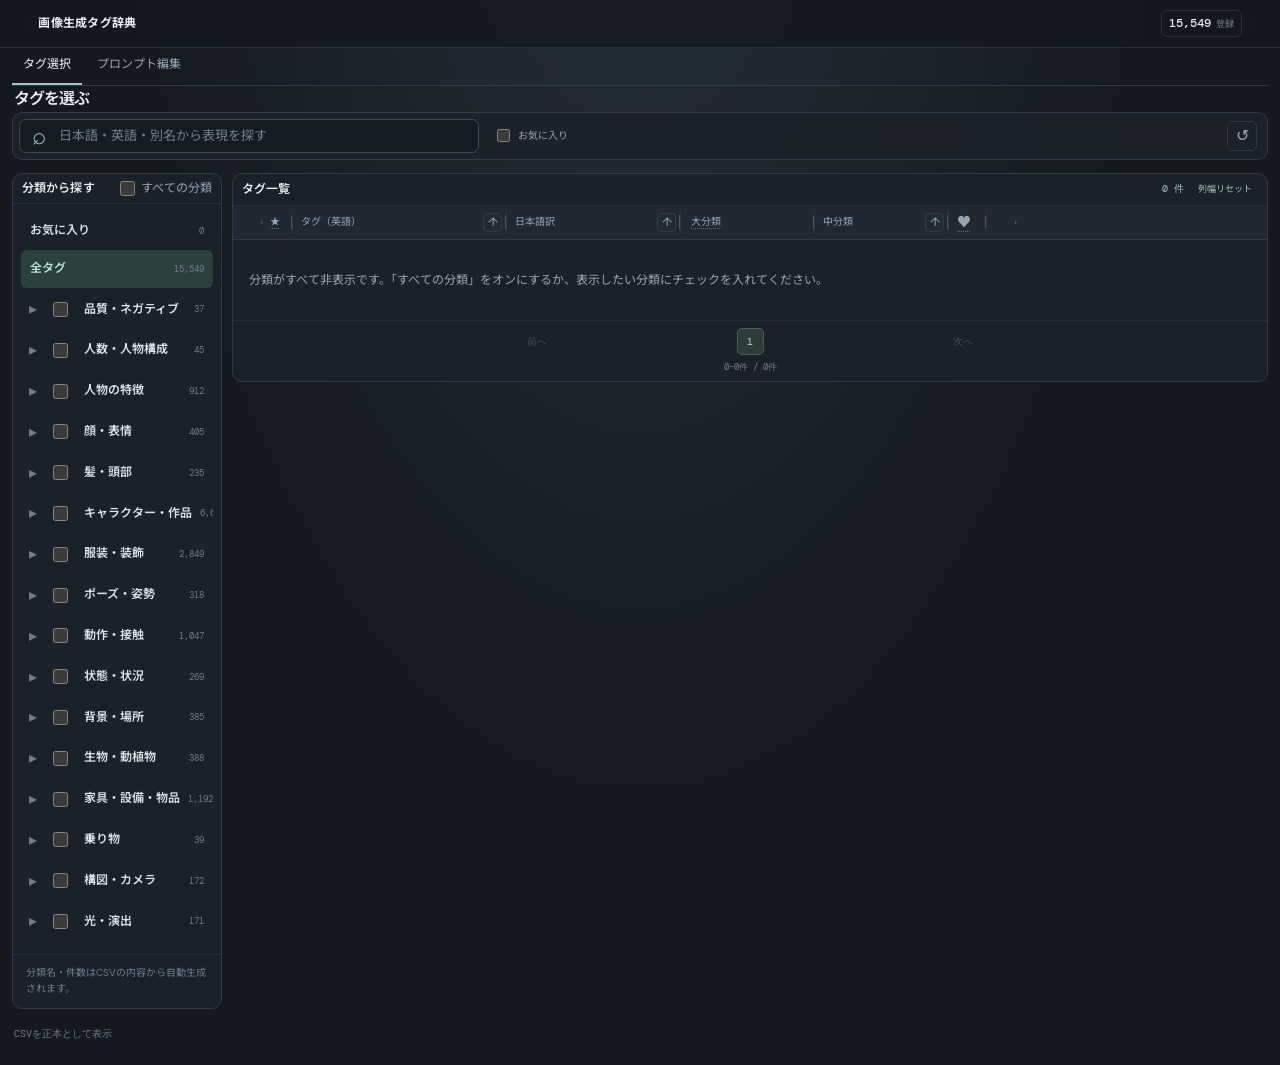
<file: index.html>
<!doctype html>
<html lang="ja">
<head>
  <meta charset="utf-8">
  <meta name="viewport" content="width=device-width, initial-scale=1">
  <meta name="theme-color" content="#15191f">
  <meta name="description" content="画像生成タグを日本語・英語で検索し、分類から選んでプロンプトを組み立てるタグ辞典。">
  <title>画像生成タグ辞典</title>
  <link rel="stylesheet" href="./styles.css?v=prompt-editor-hierarchy-20261121">
  <link rel="stylesheet" href="./prompt-bubble-colors.css?v=mobile-menu-safearea-scroll-20261121">
</head>
<body>
  <header class="topbar">
    <a class="brand brand-compact" href="./" aria-label="画像生成タグ辞典">
      <span class="brand-copy"><strong>画像生成タグ辞典</strong></span>
    </a>
    <div class="topbar-meta"><div class="stats header-stats" aria-label="辞書の統計"><div class="stat-card"><strong>—</strong><span>登録</span></div></div></div>
  </header>
  <main class="app-shell">
    <nav class="screen-nav" aria-label="画面切り替え">
      <a class="screen-tab active" href="#dictionary-screen" aria-current="page">タグ選択</a>
      <a class="screen-tab" href="#editor-screen">プロンプト編集</a>
    </nav>
    <section id="dictionary-screen" class="app-screen">
      <section class="intro compact-intro"><div class="intro-main"><h1>タグを選ぶ</h1></div></section>
      <section class="search-panel search-row" aria-label="タグ検索">
        <div class="searchbox" role="search"><span class="search-icon" aria-hidden="true">⌕</span><input type="search" aria-label="タグ検索" placeholder="日本語・英語・別名から表現を探す" autocomplete="off"><button class="search-clear" type="button" aria-label="検索文字列をクリア" title="検索文字列だけをクリア" hidden>×</button></div>
        <label class="favorite-filter"><input id="favorites-only" type="checkbox"> お気に入り</label>
        <button class="button button-ghost compact-reset" type="button" aria-label="検索条件をリセット" title="検索条件をリセット">↺</button>
      </section>
      <button class="category-mobile-toggle" type="button" aria-expanded="false" aria-controls="mobile-category-panel">分類から探す <span>タップして開閉</span></button>
      <section class="workspace">
        <aside class="panel categories-panel" id="mobile-category-panel">
          <div class="panel-heading"><h2>分類から探す</h2><label class="category-master-toggle"><input id="category-visibility-all" type="checkbox"> すべての分類</label></div>
          <div class="category-tree"><p class="empty-state">CSV読み込み後に分類を表示します。</p></div>
          <div class="category-footnote">分類名・件数はCSVの内容から自動生成されます。</div>
        </aside>
        <section class="panel results-panel" aria-label="タグ一覧">
          <div class="panel-heading result-heading"><div><h2>タグ一覧</h2><p id="active-search-summary" class="active-search-summary" aria-live="polite" hidden></p></div><div class="result-heading-actions"><span class="count">—</span><button class="text-button column-width-reset" type="button" title="列幅を初期値に戻す">列幅リセット</button></div></div>
          <div class="table-scroll-shell"><div class="table-horizontal-scroll" role="region" aria-label="タグ一覧（横スクロール可能）" tabindex="0">
            <div class="table-head" role="row">
              <div class="table-head-cell" aria-label="プロンプト状態"></div>
              <div class="table-head-cell header-menu-cell favorite-header" data-column="favorites" aria-label="お気に入り"><details class="column-menu"><summary aria-label="お気に入りフィルター">★</summary><div class="column-menu-panel" data-menu-content></div></details></div>
              <div class="table-head-cell sort-heading-cell" data-column="tag"><span class="header-title">タグ（英語）</span><button class="sort-toggle-button" type="button" data-sort-toggle="tag" aria-label="タグを昇順に並び替え" title="昇順" aria-pressed="false">↑</button></div>
              <div class="table-head-cell sort-heading-cell" data-column="ja"><span class="header-title">日本語訳</span><button class="sort-toggle-button" type="button" data-sort-toggle="ja" aria-label="日本語訳を昇順に並び替え" title="昇順" aria-pressed="false">↑</button></div>
              <div class="table-head-cell header-menu-cell" data-column="major"><details class="column-menu"><summary class="header-title" aria-label="大分類の並び替えと絞り込み">大分類</summary><div class="column-menu-panel" data-menu-content></div></details></div>
              <div class="table-head-cell sort-heading-cell" data-column="minor"><span class="header-title">中分類</span><button class="sort-toggle-button" type="button" data-sort-toggle="minor" aria-label="中分類を昇順に並び替え" title="昇順" aria-pressed="false">↑</button></div>
              <div class="table-head-cell header-menu-cell" data-column="level" aria-label="表現レベル"><details class="column-menu"><summary class="header-title level-header-title" aria-label="表現レベルの並び替えと絞り込み">♥</summary><div class="column-menu-panel" data-menu-content></div></details></div>
              <div class="table-head-cell" aria-label="詳細"></div>
            </div>
            <div class="tag-results"><div class="empty-state">CSVデータを読み込んでいます。</div></div>
          </div></div>
          <div class="pagination"><span>—</span></div>
        </section>
      </section>
    </section>
    <section id="editor-screen" class="app-screen editor-screen" hidden>
      <section class="editor-intro"><h1>プロンプト編集</h1><p>辞典から選んだタグを追加し、テキスト欄で内容や順序を自由に編集できます。</p>
        <details class="editor-shortcut-help">
          <summary>操作方法</summary>
          <div>
            <p><strong>マウス操作</strong></p>
            <ul>
              <li>タグの <strong>⋯</strong> メニューから、重み変更・削除・前後への移動・ポジティブ／ネガティブ間の移動ができます。</li>
              <li>タグをドラッグして、順番を変更したりポジティブ／ネガティブ間を移動したりできます。</li>
            </ul>
            <p><strong>キーボード操作</strong></p>
            <ul>
              <li>Tabでタグチップにフォーカスします。</li>
              <li>フォーカス中に <strong>+</strong> / <strong>-</strong> で重みを0.1ずつ変更できます（範囲：0.1〜2.0）。</li>
              <li><strong>←</strong> / <strong>→</strong> で同じ欄の前後のタグへ移動できます。</li>
              <li><strong>Shift + ←</strong> / <strong>Shift + →</strong> で同じ欄のタグを前後に並べ替えられます。</li>
            </ul>
          </div>
        </details>
      </section>
      <details id="migration-unresolved-panel" class="migration-unresolved-panel" hidden>
        <summary id="migration-unresolved-summary">移行できなかった設定</summary>
        <p>旧形式の保存データから対応先を特定できなかった項目です。内容を確認するまで旧保存データは削除しないでください。</p>
        <ul id="migration-unresolved-list"></ul>
      </details>
      <section class="panel builder-panel editor-builder-panel">
        <div class="panel-heading"><div><h2>プロンプト</h2></div><div class="builder-heading-actions"><button class="button button-quiet" type="button" data-action="undo-prompt" disabled>元に戻す</button><button class="button button-quiet" type="button" data-action="redo-prompt" disabled>やりなおし</button><button class="text-button" type="button">全解除</button></div></div>
        <p id="prompt-conflict-warning" class="prompt-conflict-warning" role="status" hidden></p>
        <details class="builder-options"><summary>プロンプトの設定</summary><div class="builder-controls"><p class="builder-options-group">タグの表記</p><label class="check-row"><input id="escape-parentheses" type="checkbox"><span>括弧の前にバックスラッシュを付ける<br><small>括弧を強調指定として解釈させないようにします。</small></span></label><label class="check-row"><input id="spaces-to-underscores" type="checkbox"><span>空白を「_」に変換する</span></label><p class="builder-options-group">改行の扱い</p><label class="check-row"><input id="show-prompt-line-breaks" type="checkbox" checked><span>バブル表示にも改行を反映する</span></label><label class="check-row"><input id="remove-output-line-breaks" type="checkbox"><span>コピー・TXT出力時に改行を削除する<br><small>OFFなら入力した改行をそのまま残します。</small></span></label></div></details>
        <div class="output-grid">
          <section class="output-card">
            <div class="output-header"><label for="positive-output">ポジティブプロンプト</label></div>
            <section id="positive-bubble-editor" class="prompt-bubble-editor"><div class="bubble-toolbar"><input id="positive-bubble-add" type="search" list="bubble-tag-suggestions" placeholder="タグを検索して追加" autocomplete="off"><button class="button button-quiet" type="button" data-bubble-add="positive">＋追加</button></div><div id="positive-bubbles" class="prompt-bubbles"></div><button class="prompt-bubble-add" type="button">＋ タグを追加</button><textarea id="positive-output" spellcheck="false" placeholder="タグ一覧から選択するか、ここに直接入力してください。" hidden></textarea><div id="positive-prompt-suggestions" class="prompt-autocomplete" role="listbox" aria-label="タグ候補" hidden></div></section>
            <p id="positive-prompt-metrics" class="prompt-metrics"></p>
            <div class="output-actions"><button class="button button-primary" type="button" data-action="copy-positive" disabled>コピー</button><button class="button button-ghost" type="button" data-action="save-positive" disabled>TXT保存</button></div>
          </section>
          <details class="output-card negative-output-card" id="negative-output-disclosure">
            <summary class="output-header"><span>ネガティブプロンプト</span><span id="negative-summary-count">未設定</span></summary>
            <section id="negative-bubble-editor" class="prompt-bubble-editor"><div class="bubble-toolbar"><input id="negative-bubble-add" type="search" list="bubble-tag-suggestions" placeholder="タグを検索して追加" autocomplete="off"><button class="button button-quiet" type="button" data-bubble-add="negative">＋追加</button></div><div id="negative-bubbles" class="prompt-bubbles"></div><button class="prompt-bubble-add" type="button">＋ タグを追加</button><textarea id="negative-output" spellcheck="false" placeholder="ネガティブタグを選択するか、ここに直接入力してください。" hidden></textarea><div id="negative-prompt-suggestions" class="prompt-autocomplete" role="listbox" aria-label="タグ候補" hidden></div></section>
            <p id="negative-prompt-metrics" class="prompt-metrics"></p>
            <div class="output-actions negative-output-actions"><button class="button button-primary" type="button" data-action="copy-negative" disabled>コピー</button><button class="button button-ghost" type="button" data-action="save-negative" disabled>TXT保存</button></div>
          </details>
        </div>
        <datalist id="bubble-tag-suggestions"></datalist>
      </section>
    </section>
    <dialog id="tag-detail-dialog" class="tag-detail-dialog" aria-labelledby="tag-detail-title">
      <div class="tag-detail-header"><h2 id="tag-detail-title">タグ詳細</h2><button type="button" class="detail-close" aria-label="閉じる">×</button></div>
      <div class="tag-detail-content"></div>
    </dialog>
    <footer class="footer"><span>CSVを正本として表示</span><a class="button button-secondary mobile-admin-link" href="./admin.html">タグ管理</a></footer>
  </main>
  <script src="./csv.js?v=csv-parser-20261114"></script>
  <script src="./app.js?v=negative-summary-count-20261121"></script>
</body>
</html>
</file>
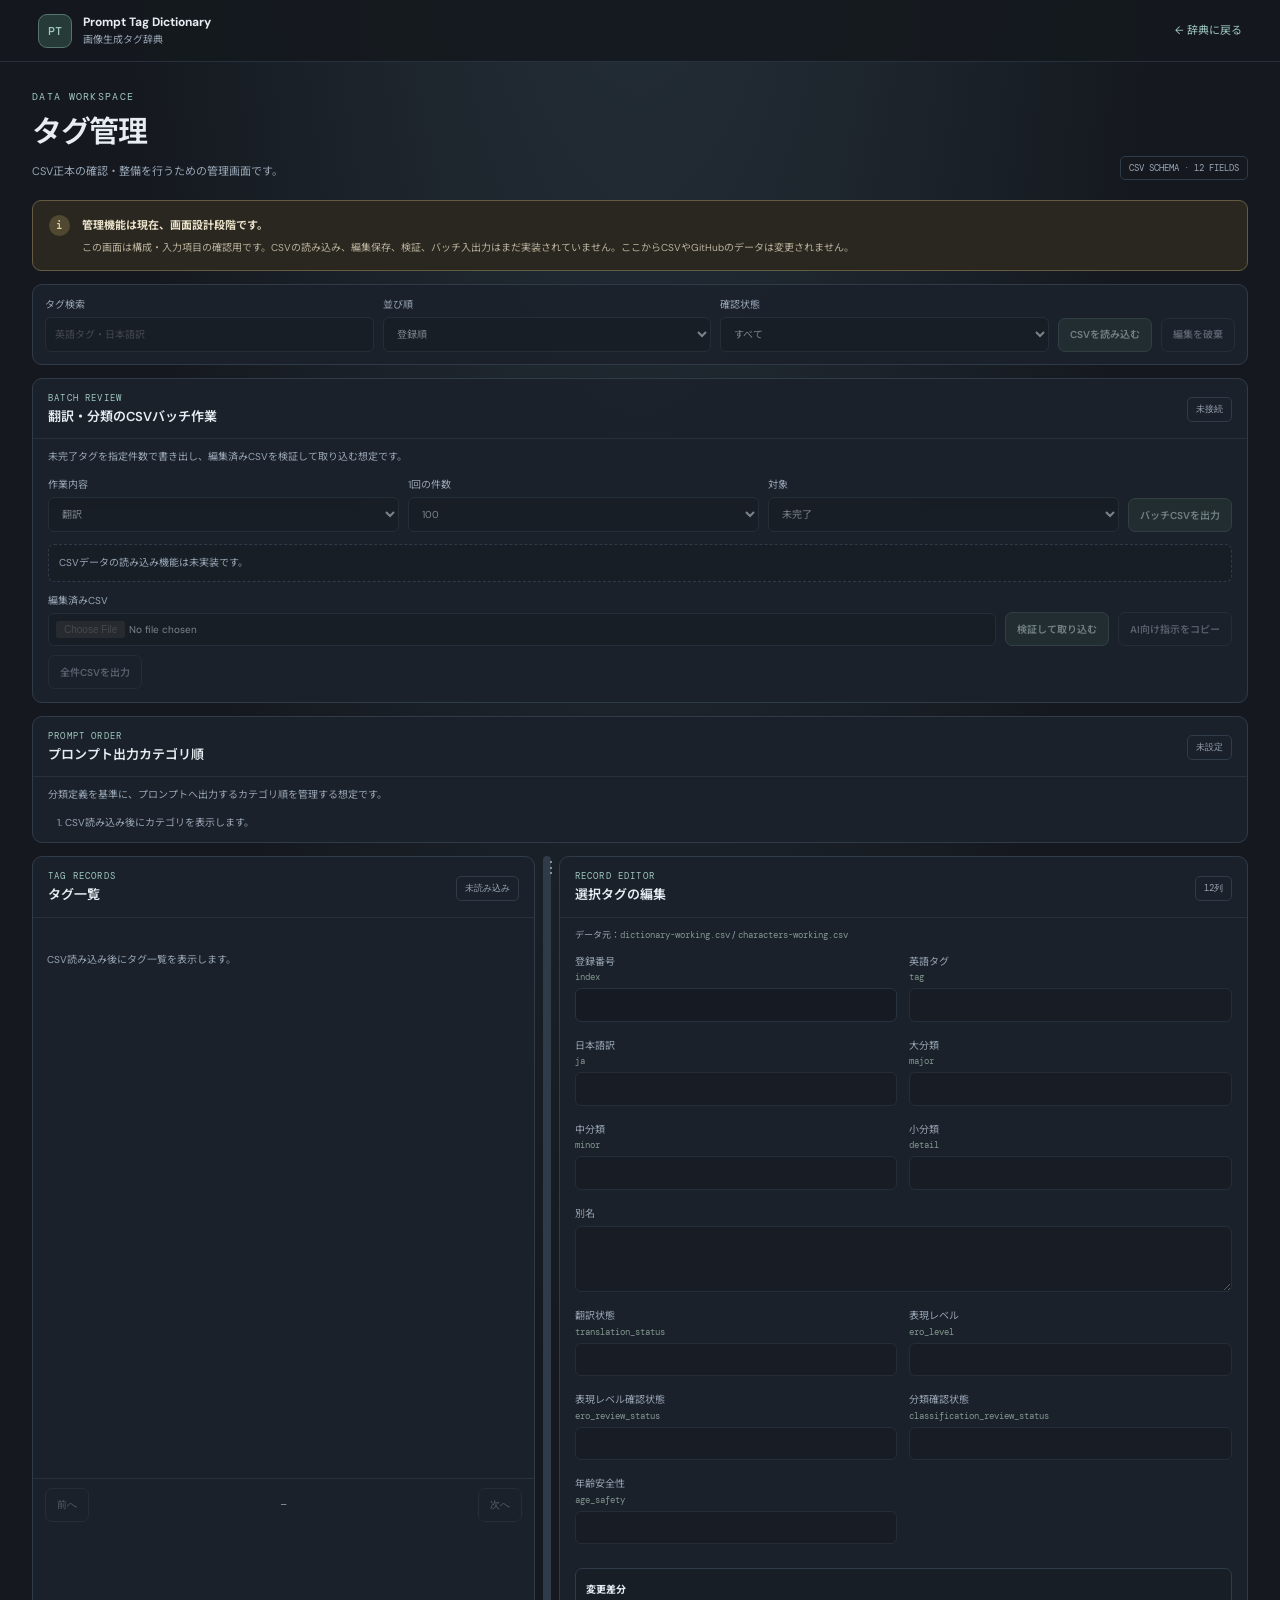
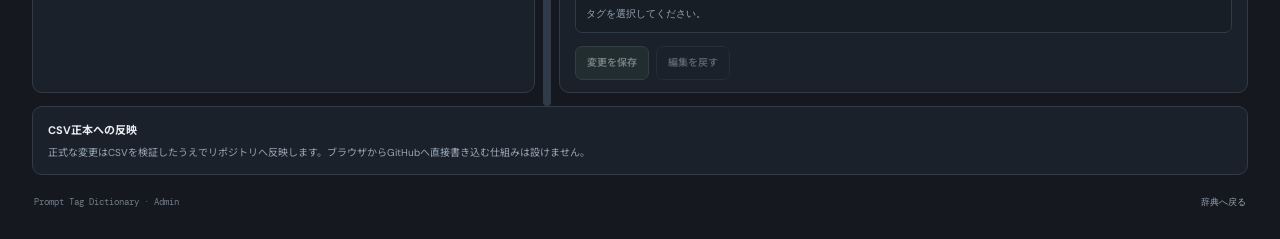
<file: admin.html>
<!doctype html>
<html lang="ja">
<head>
  <meta charset="utf-8">
  <meta name="viewport" content="width=device-width, initial-scale=1">
  <meta name="theme-color" content="#15191f">
  <title>タグ管理 | Prompt Tag Dictionary</title>
  <link rel="stylesheet" href="./admin.css">
</head>
<body>
  <header class="admin-topbar">
    <a class="admin-brand" href="./"><span class="brand-mark">PT</span><span><strong>Prompt Tag Dictionary</strong><small>画像生成タグ辞典</small></span></a>
    <a class="back-link" href="./">← 辞典に戻る</a>
  </header>
  <main class="admin-shell">
    <section class="page-intro"><div><p class="eyebrow">DATA WORKSPACE</p><h1>タグ管理</h1><p>CSV正本の確認・整備を行うための管理画面です。</p></div><span class="schema-badge">CSV SCHEMA · 12 FIELDS</span></section>
    <section class="notice"><span class="notice-mark">i</span><div><strong>管理機能は現在、画面設計段階です。</strong><p>この画面は構成・入力項目の確認用です。CSVの読み込み、編集保存、検証、バッチ入出力はまだ実装されていません。ここからCSVやGitHubのデータは変更されません。</p></div></section>
    <section class="toolbar panel">
      <label>タグ検索<input type="search" placeholder="英語タグ・日本語訳" disabled></label>
      <label>並び順<select disabled><option>登録順</option><option>大分類 → 中分類 → タグ名</option><option>タグ名順</option></select></label>
      <label>確認状態<select disabled><option>すべて</option><option>未確認</option><option>要確認</option><option>暫定</option><option>確認済み</option></select></label>
      <button class="button button-secondary" type="button" disabled>CSVを読み込む</button>
      <button class="button button-ghost" type="button" disabled>編集を破棄</button>
    </section>
    <section class="panel batch-work-card">
      <div class="section-heading"><div><p class="eyebrow">BATCH REVIEW</p><h2>翻訳・分類のCSVバッチ作業</h2></div><span class="state-label">未接続</span></div>
      <p class="section-copy">未完了タグを指定件数で書き出し、編集済みCSVを検証して取り込む想定です。</p>
      <div class="batch-controls">
        <label>作業内容<select disabled><option>翻訳</option><option>分類</option><option>表現レベル</option><option>未完了項目すべて</option></select></label>
        <label>1回の件数<select disabled><option>25</option><option>50</option><option selected>100</option><option>200</option><option>500</option><option>1000</option></select></label>
        <label>対象<select disabled><option>未完了</option><option>要確認のみ</option><option>すべて再確認</option></select></label>
        <button class="button button-secondary" type="button" disabled>バッチCSVを出力</button>
      </div>
      <div class="batch-progress">CSVデータの読み込み機能は未実装です。</div>
      <div class="batch-import-row"><label>編集済みCSV<input type="file" accept=".csv,text/csv" disabled></label><button class="button button-secondary" type="button" disabled>検証して取り込む</button><button class="button button-ghost" type="button" disabled>AI向け指示をコピー</button></div>
      <div class="batch-final-row"><button class="button button-ghost" type="button" disabled>全件CSVを出力</button></div>
    </section>
    <section class="panel prompt-order-card">
      <div class="section-heading"><div><p class="eyebrow">PROMPT ORDER</p><h2>プロンプト出力カテゴリ順</h2></div><span class="state-label">未設定</span></div>
      <p class="section-copy">分類定義を基準に、プロンプトへ出力するカテゴリ順を管理する想定です。</p>
      <ol class="prompt-order-list"><li>CSV読み込み後にカテゴリを表示します。</li></ol>
    </section>
    <section class="layout">
      <section class="panel tag-list-card">
        <div class="section-heading"><div><p class="eyebrow">TAG RECORDS</p><h2>タグ一覧</h2></div><span class="state-label">未読み込み</span></div>
        <div class="results"><p class="empty-state">CSV読み込み後にタグ一覧を表示します。</p></div>
        <div class="pager"><button class="button button-ghost" disabled>前へ</button><span>—</span><button class="button button-ghost" disabled>次へ</button></div>
      </section>
      <div class="list-resizer" role="separator" aria-orientation="vertical" aria-label="タグ一覧と編集フォームの幅を調整" tabindex="0"></div>
      <section class="panel editor">
        <div class="section-heading"><div><p class="eyebrow">RECORD EDITOR</p><h2>選択タグの編集</h2></div><span class="state-label">12列</span></div>
        <p class="editor-source">データ元：<code>dictionary-working.csv</code> / <code>characters-working.csv</code></p>
        <div class="csv-field-grid">
          <label for="field-index">登録番号 <code>index</code><input id="field-index" name="index" type="text" readonly disabled></label>
          <label for="field-tag">英語タグ <code>tag</code><input id="field-tag" name="tag" type="text" disabled></label>
          <label for="field-ja">日本語訳 <code>ja</code><input id="field-ja" name="ja" type="text" disabled></label>
          <label for="field-major">大分類 <code>major</code><input id="field-major" name="major" type="text" disabled></label>
          <label for="field-minor">中分類 <code>minor</code><input id="field-minor" name="minor" type="text" disabled></label>
          <label for="field-detail">小分類 <code>detail</code><input id="field-detail" name="detail" type="text" disabled></label>
          <label class="field-wide" for="field-aliases">別名<textarea id="field-aliases" name="aliases_json" rows="3" disabled></textarea></label>
          <label for="field-translation-status">翻訳状態 <code>translation_status</code><input id="field-translation-status" name="translation_status" type="text" disabled></label>
          <label for="field-ero-level">表現レベル <code>ero_level</code><input id="field-ero-level" name="ero_level" type="text" inputmode="numeric" disabled></label>
          <label for="field-ero-review-status">表現レベル確認状態 <code>ero_review_status</code><input id="field-ero-review-status" name="ero_review_status" type="text" disabled></label>
          <label for="field-classification-review-status">分類確認状態 <code>classification_review_status</code><input id="field-classification-review-status" name="classification_review_status" type="text" disabled></label>
          <label for="field-age-safety">年齢安全性 <code>age_safety</code><input id="field-age-safety" name="age_safety" type="text" disabled></label>
        </div>
        <div class="diff"><strong>変更差分</strong><pre>タグを選択してください。</pre></div>
        <div class="actions"><button class="button button-primary" disabled>変更を保存</button><button class="button button-ghost" disabled>編集を戻す</button></div>
      </section>
    </section>
    <section class="panel export-help"><strong>CSV正本への反映</strong><p>正式な変更はCSVを検証したうえでリポジトリへ反映します。ブラウザからGitHubへ直接書き込む仕組みは設けません。</p></section>
    <footer class="footer"><span>Prompt Tag Dictionary · Admin</span><a href="./">辞典へ戻る</a></footer>
  </main>
</body>
</html>
</file>
<file: styles.css>
@import url('https://fonts.googleapis.com/css2?family=DM+Mono:wght@400;500&family=DM+Sans:wght@400;500;600;700&family=Noto+Sans+JP:wght@400;500;600;700&display=swap');
:root{color-scheme:dark;--bg:#15191f;--surface:#1c222b;--surface-raised:#222a35;--surface-hover:#293341;--line:#303b49;--line-soft:#27313d;--text:#e8edf3;--muted:#98a5b5;--muted-2:#6f7d8d;--accent:#9fc7c0;--accent-strong:#c1e0d9;--accent-ink:#152321;--danger:#e69c9c;--radius:12px;--mono:'DM Mono',ui-monospace,Consolas,monospace;font-family:'DM Sans','Noto Sans JP',sans-serif;font-synthesis:none}
*{box-sizing:border-box}html{min-width:320px;background:var(--bg)}body{margin:0;background:radial-gradient(ellipse at 50% -25%,#26323c 0,transparent 58%),var(--bg);color:var(--text);font-size:13px;line-height:1.55}button,input,select,textarea{font:inherit;color:inherit}button{cursor:pointer}button:disabled{cursor:not-allowed;opacity:.42}a{color:inherit}button:focus-visible,input:focus-visible,select:focus-visible,textarea:focus-visible,a:focus-visible{outline:2px solid var(--accent);outline-offset:3px}.sr-only{position:absolute;width:1px;height:1px;padding:0;margin:-1px;overflow:hidden;clip:rect(0,0,0,0);white-space:nowrap;border:0}
.topbar{height:64px;display:flex;align-items:center;justify-content:space-between;padding:0 clamp(16px,3vw,42px);border-bottom:1px solid var(--line-soft);background:rgba(21,25,31,.88);backdrop-filter:blur(14px)}.brand{display:flex;align-items:center;gap:11px;text-decoration:none}.brand-mark{width:34px;height:34px;display:grid;place-items:center;border:1px solid #55736f;border-radius:9px;background:#263a38;color:var(--accent-strong);font:500 12px var(--mono);letter-spacing:-1px}.brand-copy{display:grid;gap:0}.brand-copy strong{font-size:12px;letter-spacing:.02em}.brand-copy small{color:var(--muted);font-size:10px}.topbar-meta{display:flex;align-items:center;gap:18px}.data-indicator{display:flex;align-items:center;gap:7px;color:var(--muted);font:10px var(--mono);letter-spacing:.08em}.data-indicator i{width:6px;height:6px;border-radius:50%;background:var(--accent);box-shadow:0 0 9px #9fc7c077}.button{display:inline-flex;align-items:center;justify-content:center;gap:7px;min-height:34px;padding:7px 12px;border:1px solid var(--line);border-radius:7px;font-size:11px;font-weight:600;text-decoration:none;transition:background .15s,border-color .15s}.button-secondary{background:#2b3c3a;border-color:#48615d;color:#d3e8e3}.button-secondary:hover:not(:disabled){background:#354c48}.button-primary{background:var(--accent);border-color:var(--accent);color:var(--accent-ink)}.button-primary:hover:not(:disabled){background:var(--accent-strong)}.button-ghost{background:transparent;color:var(--muted)}.button-ghost:hover:not(:disabled){background:var(--surface-hover);color:var(--text)}.text-button{padding:4px 6px;border:0;background:transparent;color:var(--accent);font-size:11px}.text-button:hover{text-decoration:underline}
.app-shell{width:min(1680px,100%);margin:0 auto;padding:0 clamp(14px,2.5vw,36px) 24px}.screen-nav{display:flex;gap:4px;padding:17px 0 0;border-bottom:1px solid var(--line)}.screen-tab{display:flex;align-items:center;gap:9px;padding:10px 14px 12px;border-bottom:2px solid transparent;color:var(--muted);font-size:12px;text-decoration:none}.screen-tab span{color:var(--muted-2);font:10px var(--mono)}.screen-tab:hover{color:var(--text)}.screen-tab.active{border-color:var(--accent);color:var(--text)}.screen-tab.active span{color:var(--accent)}.intro{display:flex;align-items:flex-end;justify-content:space-between;gap:24px;padding:34px 0 25px}.eyebrow{margin:0 0 7px;color:var(--accent);font:10px var(--mono);letter-spacing:.13em}.intro h1,.editor-intro h1{margin:0;font-size:clamp(24px,3vw,36px);font-weight:600;letter-spacing:-.055em;line-height:1.2}.intro h1 em{color:var(--accent);font-style:normal}.intro-copy{max-width:660px;margin:10px 0 0;color:var(--muted);font-size:12px}.stats{display:flex;gap:8px;flex-shrink:0}.stat-card{min-width:112px;padding:10px 14px;border:1px solid var(--line);border-radius:9px;background:linear-gradient(145deg,#222b35,#1b222b)}.stat-card strong,.stat-card span{display:block}.stat-card strong{font:500 22px var(--mono);letter-spacing:-.05em}.stat-card span{margin-top:3px;color:var(--muted);font-size:10px}
.search-panel{display:grid;grid-template-columns:minmax(240px,1fr) auto auto;align-items:center;gap:12px;padding:12px;border:1px solid var(--line);border-radius:10px;background:rgba(28,34,43,.9)}.searchbox{display:flex;align-items:center;gap:11px;min-width:0;height:40px;padding:0 12px;border:1px solid #3b4958;border-radius:7px;background:#151b22}.search-icon{color:var(--accent);font-size:24px;line-height:1}.searchbox input{width:100%;min-width:0;border:0;outline:0;background:transparent;font-size:12px}.searchbox input::placeholder,input::placeholder,textarea::placeholder{color:#718092}.searchbox kbd{flex-shrink:0;padding:3px 6px;border:1px solid var(--line);border-radius:4px;color:var(--muted-2);font:9px var(--mono)}.filter-controls{display:flex;align-items:center;gap:7px}.filter-controls select{height:34px;max-width:155px;padding:0 27px 0 9px;border:1px solid var(--line);border-radius:7px;background:#202833;color:var(--muted);font-size:10px}.filter-controls .button{white-space:nowrap}
.workspace{display:grid;grid-template-columns:minmax(205px,245px) minmax(0,1fr);gap:12px;align-items:start;margin-top:13px}.panel{min-width:0;overflow:hidden;border:1px solid var(--line);border-radius:10px;background:rgba(28,34,43,.96)}.categories-panel{position:sticky;top:12px}.panel-heading{display:flex;align-items:center;justify-content:space-between;gap:12px;padding:14px 15px 12px;border-bottom:1px solid var(--line-soft)}.panel-heading .eyebrow{margin-bottom:3px;font-size:9px}.panel-heading h2{margin:0;font-size:13px;font-weight:600;letter-spacing:.01em}.category-tree{max-height:calc(100vh - 245px);min-height:180px;padding:8px;overflow:auto;scrollbar-color:#465363 transparent;scrollbar-width:thin}.category-major{margin:3px 0}.category-major-button,.category-minor{display:flex;align-items:center;justify-content:space-between;gap:8px;width:100%;border:0;border-radius:6px;text-align:left}.category-major-button{padding:8px 9px;background:transparent;color:#dce4ec;font-size:11px;font-weight:600}.category-major-button:hover,.category-minor:hover{background:var(--surface-hover)}.category-major-button.active,.category-minor.active{background:#2c403e;color:var(--accent-strong)}.category-major-button .count,.category-minor .count{flex-shrink:0;color:var(--muted-2);font:9px var(--mono)}.category-minors{padding:2px 0 4px 11px}.category-minor{padding:6px 9px;background:transparent;color:var(--muted);font-size:10px}.category-footnote{padding:10px 13px;border-top:1px solid var(--line-soft);color:var(--muted-2);font-size:9px;line-height:1.5}.results-panel{display:flex;flex-direction:column}.result-heading{min-height:58px}.result-heading-actions{display:flex;align-items:center;gap:12px}.count{color:var(--accent);font:10px var(--mono);white-space:nowrap}
.pagination{display:flex;align-items:center;justify-content:space-between;gap:10px;padding:10px 13px;border-top:1px solid var(--line-soft);color:var(--muted);font:9px var(--mono)}.pagination .button{min-height:28px;padding:4px 10px;font:10px 'DM Sans','Noto Sans JP',sans-serif}.empty-state{max-width:100%;padding:30px 16px;color:var(--muted);font-size:11px;line-height:1.7;white-space:normal}.load-error{color:var(--danger)}
.editor-intro{padding:32px 0 18px}.editor-intro h1{font-size:28px}.editor-intro>p:last-child{margin:7px 0 0;color:var(--muted);font-size:11px}.editor-builder-panel{padding-bottom:16px}.preview-add-row{display:flex;align-items:end;gap:9px;padding:15px 16px 0}.preview-add-row label{flex:1;min-width:0;color:var(--muted);font-size:10px}.preview-add-row input{display:block;width:100%;height:36px;margin-top:5px;padding:0 10px;border:1px solid var(--line);border-radius:6px;background:#151b22;font-size:11px}.preview-help{margin:7px 16px 0;color:var(--muted-2);font-size:10px}.builder-controls{display:flex;flex-wrap:wrap;gap:16px;padding:15px 16px 12px}.check-row{display:flex;align-items:center;gap:7px;color:var(--muted);font-size:10px}.check-row input{accent-color:var(--accent)}.output-grid{display:grid;grid-template-columns:minmax(0,1fr);gap:12px;padding:0 16px}.output-card{min-width:0;border:1px solid var(--line);border-radius:8px;background:#171e26;overflow:hidden}.output-header{display:flex;align-items:center;justify-content:space-between;padding:10px 12px;border-bottom:1px solid var(--line-soft)}.output-header label{font-size:11px;font-weight:600}.output-header span{color:var(--muted-2);font:9px var(--mono);letter-spacing:.08em}.output-card textarea{display:block;width:100%;min-height:190px;padding:12px;border:0;resize:vertical;outline:0;background:transparent;color:var(--text);font:11px/1.7 var(--mono)}.output-actions{display:flex;gap:7px;padding:9px 11px;border-top:1px solid var(--line-soft)}.output-actions .button{min-height:30px}.footer{display:flex;justify-content:space-between;gap:12px;padding:18px 2px 0;color:var(--muted-2);font:9px var(--mono)}
.selected-dock{position:fixed;right:20px;bottom:18px;z-index:20;display:flex;align-items:center;gap:16px;max-width:min(760px,calc(100vw - 32px));padding:10px 12px;border:1px solid #526b66;border-radius:10px;background:rgba(29,43,41,.97);box-shadow:0 12px 40px #0007;backdrop-filter:blur(12px)}.selected-dock[hidden]{display:none}.selected-dock-content{display:flex;align-items:center;gap:10px;min-width:0}.selected-dock-count{flex-shrink:0;color:var(--accent-strong);font-size:10px}.selected-dock-tags{display:flex;gap:5px;min-width:0;overflow:hidden}.selected-dock-chip{display:flex;align-items:center;gap:5px;max-width:145px;padding:4px 6px;border:1px solid #435b56;border-radius:5px;color:#d6e7e2;font:9px var(--mono)}.selected-dock-chip>span{overflow:hidden;text-overflow:ellipsis;white-space:nowrap}.selected-dock-remove{padding:0;border:0;background:transparent;color:var(--muted);font-size:12px}.selected-dock-more{flex-shrink:0;color:var(--muted);font:9px var(--mono)}.selected-dock-actions{display:flex;flex-shrink:0;gap:6px}
@media(max-width:1100px){.search-panel{grid-template-columns:1fr}.filter-controls{flex-wrap:wrap}.filter-controls select{flex:1;max-width:none}.workspace{grid-template-columns:190px minmax(0,1fr)}.category-tree{max-height:65vh}}
@media(max-width:760px){.topbar{height:58px;padding:0 14px}.data-indicator{display:none}.app-shell{padding-right:10px;padding-left:10px}.screen-nav{padding-top:10px}.intro{align-items:flex-start;flex-direction:column;padding:25px 2px 18px;gap:15px}.intro h1{font-size:27px}.stats{width:100%}.stat-card{flex:1}.search-panel{padding:9px}.filter-controls{display:grid;grid-template-columns:repeat(2,minmax(0,1fr))}.filter-controls select{width:100%;max-width:none}.search-panel>.button{width:100%}.workspace{grid-template-columns:1fr;gap:10px}.categories-panel{position:static}.category-tree{max-height:260px;min-height:80px}.output-grid{grid-template-columns:1fr;padding:0 10px}.preview-add-row{padding-right:10px;padding-left:10px}.builder-controls{padding-right:10px;padding-left:10px}.selected-dock{right:8px;bottom:8px;left:8px;max-width:none;gap:8px;padding:8px}.selected-dock-tags{display:none}.selected-dock-actions .button{padding:6px 8px;font-size:9px}.footer{padding:14px 2px 0}}
@media(prefers-reduced-motion:reduce){*,*:before,*:after{scroll-behavior:auto!important;transition:none!important}}


/* Readability pass */
body{font-size:14px;line-height:1.65}
.intro-copy{font-size:13px;line-height:1.75}
.stat-card span{font-size:11px}
.searchbox input{font-size:13px}
.filter-controls select{font-size:11px}
.panel-heading h2{font-size:14px}
.category-major-button{font-size:12px;padding:9px}
.category-minor{font-size:11px;padding:7px 9px}
.category-footnote{font-size:10px;line-height:1.65}









.pagination{font-size:10px}
.pagination .button{font-size:11px}
.empty-state{font-size:12px}
.editor-intro>p:last-child{font-size:12px}
.preview-add-row label,.check-row{font-size:11px}
.preview-add-row input{font-size:12px}
.preview-help{font-size:11px}
.output-header label{font-size:12px}
.output-card textarea{font-size:12px;line-height:1.8}
.footer{font-size:10px}


/* Compact search and interaction controls */
.compact-intro{padding:10px 2px 8px;min-height:0}.compact-intro .intro-main h1{margin:0;font-size:20px}.search-row{grid-template-columns:minmax(220px,1fr) auto auto auto;gap:8px;padding:8px;margin-bottom:8px}.search-row .searchbox{height:34px}.search-row>#search-target{height:34px;padding:0 9px;border:1px solid var(--line);border-radius:7px;background:#202833;color:var(--muted);font-size:10px}.favorite-filter{display:flex;align-items:center;gap:5px;color:var(--muted);font-size:10px;white-space:nowrap}.favorite-filter input{accent-color:var(--accent)}.polarity-button{width:22px;height:22px;padding:0;border:1px solid var(--line);border-radius:5px;background:transparent;color:var(--muted);font-size:12px;line-height:1}.polarity-positive{background:#29443d;border-color:#52786c;color:#b6e2ce}.polarity-negative{background:#482d32;border-color:#81525b;color:#efb7bd}.pagination{justify-content:center;gap:4px;flex-wrap:wrap;padding:7px}.page-number{min-width:27px;height:27px;padding:0 7px;border:1px solid transparent;border-radius:5px;background:transparent;color:var(--muted);font-size:10px}.page-number:hover:not(:disabled){background:var(--surface-hover);color:var(--text)}.page-number.active{border-color:#48615d;background:#2b3c3a;color:var(--accent-strong)}.page-number:disabled{opacity:.35;cursor:default}.page-ellipsis{padding:0 3px;color:var(--muted-2)}.page-total{margin-left:8px;color:var(--muted-2);font-size:9px}.category-mobile-toggle{display:none}
@media(max-width:1100px){.search-row{grid-template-columns:minmax(180px,1fr) auto auto}.search-row .filter-controls{grid-column:1/-1}.search-row>.button{grid-column:1/-1}}
@media(max-width:760px){.category-mobile-toggle{display:flex;align-items:center;justify-content:space-between;margin:8px 0;padding:9px 11px;border:1px solid var(--line);border-radius:7px;background:var(--surface);color:var(--text);font-size:11px}.category-mobile-toggle span{color:var(--muted-2);font-size:9px}.workspace{display:grid}.categories-panel{display:none}.category-mobile-toggle[open]+.workspace .categories-panel{display:block}.search-row{grid-template-columns:minmax(0,1fr) auto;gap:6px}.search-row .searchbox{grid-column:1/-1}.search-row>#search-target{grid-column:1}.search-row .favorite-filter{grid-column:2;justify-self:end}.search-row .filter-controls{grid-column:1/-1}.search-row>.button{grid-column:1/-1}.compact-intro{padding:8px 2px}.compact-intro .intro-main h1{font-size:18px}}


/* Compact dictionary counters in the top header. */
.topbar-meta{gap:10px}.header-stats{display:flex;align-items:center;gap:5px}.header-stats .stat-card{display:flex;align-items:baseline;gap:5px;min-width:0;padding:4px 7px;border:1px solid var(--line-soft);border-radius:6px;background:transparent}.header-stats .stat-card strong{font:500 12px var(--mono);letter-spacing:0}.header-stats .stat-card span{margin:0;color:var(--muted-2);font-size:9px;white-space:nowrap}
@media(max-width:760px){.topbar-meta{gap:4px;flex-shrink:0}.header-stats{gap:2px}.header-stats .stat-card{gap:2px;padding:2px 4px}.header-stats .stat-card strong{font-size:9px}.header-stats .stat-card span{font-size:7px}.topbar-meta>.button{min-height:26px;padding:3px 6px;font-size:8px;line-height:1;white-space:nowrap}}


/* Dense tag table: separate favorite column, hide internal row IDs. */














/* Minimal utility headers and compact reset control. */

.search-row>.compact-reset{width:30px;min-width:30px;height:30px;min-height:30px;padding:0;border-radius:6px;font-size:16px;font-weight:400;line-height:1}
@media(max-width:1100px){.search-row>.compact-reset{grid-column:auto;justify-self:end}}
@media(max-width:760px){.search-row>.compact-reset{grid-column:2;grid-row:4;width:28px;min-width:28px;height:28px;min-height:28px}}


/* Reduce vertical space above the search area. */
.topbar{height:48px}
.app-shell{padding-top:0}
.screen-nav{padding-top:0}
.screen-tab{padding:7px 11px 8px}
.compact-intro{padding:3px 2px 4px}
.compact-intro .intro-main h1{font-size:16px;line-height:1.2}
.search-row{margin-top:0;padding:6px;gap:6px}
@media(max-width:760px){
  .topbar{height:44px}
  .screen-nav{padding-top:0}
  .screen-tab{padding:6px 8px 7px;font-size:11px}
  .compact-intro{padding:2px 2px 3px}
  .compact-intro .intro-main h1{font-size:15px}
  .search-row{padding:6px;gap:5px}
}

/* Native page scrolling: let the dictionary use the full viewport. */
.app-shell{width:100%;max-width:none;padding-right:12px;padding-left:12px}
.workspace{grid-template-columns:minmax(170px,210px) minmax(0,1fr);gap:10px}
.results-panel{overflow:visible}



.categories-panel{position:sticky;top:12px;align-self:start}.category-tree{max-height:calc(100vh - 150px);min-height:120px;overflow-y:auto;overflow-x:hidden;overscroll-behavior:contain;scrollbar-color:#465363 transparent;scrollbar-width:thin}
@media(max-width:760px){.app-shell{padding-right:8px;padding-left:8px}.workspace{grid-template-columns:1fr}.categories-panel{position:static}.category-tree{max-height:260px;min-height:80px;overflow-y:auto}}


/* Compact section headers for category navigation and tag results. */
.panel-heading{min-height:34px;padding:5px 10px;gap:8px}
.panel-heading h2{font-size:12px;line-height:1.3}
.result-heading{min-height:34px}
.result-heading-actions{gap:8px}



/* Reduce vertical whitespace consistently across section headings. */
.editor-intro{padding:12px 0 8px}
.editor-intro h1{font-size:22px;line-height:1.25}
.editor-intro>p:last-child{margin-top:3px;line-height:1.45}
.output-header{padding:6px 9px}
.panel-heading{min-height:30px;padding:4px 9px;gap:7px}
.panel-heading h2{font-size:12px;line-height:1.25}
.result-heading{min-height:30px}
.output-header label{font-size:11px}
@media(max-width:760px){
 .editor-intro{padding:8px 0 6px}
 .editor-intro h1{font-size:20px}
 .panel-heading{padding:4px 8px}
 .output-header{padding:5px 8px}
}


/* Mobile dictionary: keep the primary fields in view and scroll the remaining columns. */



/* Mobile usability: make category navigation explicitly reachable and controls touch-friendly. */
.category-mobile-toggle{display:none}
@media(max-width:760px){
  .category-mobile-toggle{
    display:flex;align-items:center;justify-content:space-between;gap:12px;
    width:100%;min-height:42px;margin:7px 0 0;padding:9px 12px;
    border:1px solid var(--line);border-radius:7px;background:var(--surface);
    color:var(--text);font-size:12px;font-weight:600;text-align:left;
  }
  .category-mobile-toggle span{color:var(--muted);font-size:10px;font-weight:400}
  .category-mobile-toggle[aria-expanded="true"]{border-color:#526b66;background:#263632}
  .category-mobile-toggle[aria-expanded="true"] + .workspace .categories-panel{display:block}
  .categories-panel{display:none}
  .category-tree{max-height:42vh;min-height:80px}
  .category-major-button{min-height:40px}
  .category-minor{min-height:38px}
  .screen-nav{display:grid;grid-template-columns:repeat(4,minmax(0,1fr));gap:0}
  .screen-tab{justify-content:center;min-width:0;padding:9px 3px;font-size:10px;text-align:center;white-space:nowrap}
  .search-row>#search-target,.filter-controls select{min-height:38px}
  .favorite-filter{min-height:38px}
  .pagination .page-number{min-width:34px;height:34px}
  .output-card textarea{min-height:160px;font-size:16px}
  .preview-add-row input{min-height:42px;font-size:16px}
  .selected-dock{padding:7px;gap:6px}
  .selected-dock-actions .button{min-height:36px}
}
@media(max-width:380px){
  .screen-tab{font-size:9px}
  .header-stats .stat-card span{display:none}
  .topbar-meta>.button{font-size:8px}
}


/* Prompt-builder UI: compact bilingual picker and direct add controls. */















/* Keep the search controls compact on desktop instead of stretching across the full panel. */
.search-row{grid-template-columns:minmax(0,460px) auto 34px;align-items:center}
.search-row .searchbox{min-width:0}
.search-row .favorite-filter{padding:0 8px}
@media(max-width:760px){
  
  
  
  
  
  
  
  
  
  
  .search-row{grid-template-columns:minmax(0,1fr) auto 32px}
  .search-row .searchbox{grid-column:1/-1}
  .search-row .favorite-filter{grid-column:1/3;justify-self:start;min-height:32px}
  .search-row>.compact-reset{grid-column:3;grid-row:2}
}

/* Selected tags are editable in place before prompt export. */
.selected-tag-list{display:flex;flex-direction:column;gap:5px;padding:10px 12px;border-bottom:1px solid var(--line-soft)}
.selected-tag-item{display:grid;grid-template-columns:minmax(0,1fr) auto auto;align-items:center;gap:10px;min-height:38px;padding:5px 8px;border:1px solid var(--line-soft);border-radius:7px;background:rgba(255,255,255,.015)}
.selected-tag-copy{display:flex;align-items:baseline;gap:10px;min-width:0}
.selected-tag-copy strong{overflow:hidden;color:var(--text);font-size:11px;font-weight:600;text-overflow:ellipsis;white-space:nowrap}
.selected-tag-copy small{overflow:hidden;color:var(--muted);font:10px var(--mono);text-overflow:ellipsis;white-space:nowrap}
.selected-tag-polarity{min-height:30px;padding:3px 7px;border:1px solid var(--line);border-radius:5px;background:var(--surface);color:var(--text);font-size:10px}
.selected-tag-actions{display:flex;gap:3px}
.selected-tag-actions button{width:28px;height:28px;border:1px solid var(--line);border-radius:5px;background:transparent;color:var(--muted);font-size:13px}
.selected-tag-actions button:hover:not(:disabled){border-color:var(--accent);color:var(--accent-strong)}
.selected-tag-actions button:disabled{opacity:.25}
.selected-tag-list.is-sorted .selected-tag-actions button[data-move]{display:none}
.selected-tag-list>.empty-state{padding:8px 2px;text-align:center}
@media(max-width:600px){
  .selected-tag-list{padding:8px}
  .selected-tag-item{grid-template-columns:minmax(0,1fr) auto;gap:6px}
  .selected-tag-copy{align-items:flex-start;flex-direction:column;gap:1px}
  .selected-tag-copy strong,.selected-tag-copy small{max-width:55vw}
  .selected-tag-polarity{grid-column:1;grid-row:2;justify-self:start;min-height:28px}
  .selected-tag-actions{grid-column:2;grid-row:1/3}
}

/* Tag detail is deliberately secondary to the picker. */
.tag-detail-dialog{width:min(620px,calc(100vw - 28px));max-height:min(82vh,760px);padding:0;border:1px solid var(--line);border-radius:12px;background:var(--surface);color:var(--text);box-shadow:0 24px 80px #0009}
.tag-detail-dialog::backdrop{background:rgba(5,9,14,.72);backdrop-filter:blur(3px)}
.tag-detail-header{display:flex;align-items:center;justify-content:space-between;padding:12px 16px;border-bottom:1px solid var(--line-soft)}
.tag-detail-header h2{margin:0;font-size:14px}
.detail-close{width:30px;height:30px;border:0;border-radius:6px;background:transparent;color:var(--muted);font-size:22px}
.tag-detail-content{max-height:calc(82vh - 56px);padding:16px;overflow:auto}
.tag-detail-main{display:flex;flex-direction:column;gap:5px;margin-bottom:14px}
.tag-detail-main strong{font:600 15px var(--mono);overflow-wrap:anywhere}
.tag-detail-main span{color:var(--accent-strong);font-size:13px}
.tag-detail-fields{display:grid;grid-template-columns:repeat(2,minmax(0,1fr));gap:0 16px;margin:0}
.tag-detail-fields>div{display:grid;grid-template-columns:82px minmax(0,1fr);gap:8px;padding:8px 0;border-top:1px solid var(--line-soft)}
.tag-detail-fields dt{color:var(--muted);font-size:10px}
.tag-detail-fields dd{margin:0;font-size:11px;overflow-wrap:anywhere}
.detail-related{margin-top:16px}
.detail-related h3{margin:0 0 8px;color:var(--muted);font-size:11px;font-weight:600}
.detail-related>div{display:grid;grid-template-columns:repeat(2,minmax(0,1fr));gap:6px}
.detail-related button{display:flex;flex-direction:column;align-items:flex-start;gap:2px;min-width:0;padding:7px 9px;border:1px solid var(--line-soft);border-radius:6px;background:transparent;color:var(--text);text-align:left;font-size:11px}
.detail-related button:hover{border-color:var(--accent)}
.detail-related small{max-width:100%;overflow:hidden;color:var(--muted);font:9px var(--mono);text-overflow:ellipsis;white-space:nowrap}
@media(max-width:520px){.tag-detail-fields{grid-template-columns:1fr}.detail-related>div{grid-template-columns:1fr}}


/* Dictionary table: one shared eight-column grid for the header and every data row. */
.table-horizontal-scroll{
  --tag-list-columns:30px 26px 210px 170px 130px 130px 34px 26px;
  width:100%;
  min-width:0;
  max-width:100%;
  overflow-x:auto;
  overflow-y:hidden;
  overscroll-behavior-x:contain;
  -webkit-overflow-scrolling:touch;
}
.table-head,
.tag-results .tag-row{
  display:grid;
  grid-template-columns:var(--tag-list-columns);
  column-gap:4px;
  width:max-content;
  min-width:100%;
  box-sizing:border-box;
}
.table-head{
  position:sticky;
  top:0;
  z-index:2;
  min-height:34px;
  align-items:center;
  border-bottom:1px solid var(--line);
  background:#202833;
  color:var(--muted);
  overflow:visible;
}
.table-head-cell{
  position:relative;
  display:flex;
  align-items:center;
  justify-content:center;
  min-width:0;
  padding:2px 8px 2px 3px;
  overflow:visible;
  border-right:1px solid #2b3541;
  font-size:10px;
  font-weight:400;
  white-space:nowrap;
}
.table-head-cell:nth-child(3),
.table-head-cell:nth-child(4),
.table-head-cell:nth-child(5){justify-content:flex-start}
.table-head-cell:nth-child(7){color:var(--accent-strong);font-size:15px}
.tag-results{
  display:block;
  width:max-content;
  min-width:100%;
  max-width:none;
  overflow:visible;
}
.tag-results .tag-row{
  height:32px;
  min-height:32px;
  align-items:stretch;
  border-bottom:1px solid #28323d;
}
.tag-results .tag-row:hover{background:#242f3a}
.tag-results .tag-row.is-selected{background:rgba(75,116,99,.12)}
.tag-results .tag-row>*{
  display:flex;
  align-items:center;
  min-width:0;
  margin:0;
  padding:0;
  overflow:hidden;
  border-right:1px solid #26313c;
  color:var(--muted);
  font-size:10px;
  white-space:nowrap;
  text-overflow:ellipsis;
  box-sizing:border-box;
}
.tag-results .tag-row>.tag-state-cell,
.tag-results .tag-row>.favorite-cell,
.tag-results .tag-row>.tag-detail-cell,
.tag-results .tag-row>.expression-level-cell{justify-content:center;padding:0}
.tag-state-button,.favorite-button,.tag-detail-button{
  display:inline-flex;
  flex:0 0 24px;
  align-items:center;
  justify-content:center;
  width:24px;
  height:24px;
  padding:0;
  border:1px solid var(--line);
  border-radius:5px;
  background:transparent;
  color:var(--muted);
  font-size:12px;
  line-height:1;
  cursor:pointer;
}
.tag-state-button{font-weight:700}
.tag-state-button.state-positive{border-color:#52786c;background:#29443d;color:#8fe0b5}
.tag-state-button.state-negative{border-color:#81525b;background:#482d32;color:#ff858e}
.tag-state-button.state-none{color:transparent}
.favorite-button{border:0;color:#596575;font-size:13px}
.favorite-button.is-favorite{color:#e5c36c}
.tag-detail-button{font-size:14px}
.tag-state-button:hover,.tag-detail-button:hover{border-color:var(--accent);color:var(--accent-strong)}
.tag-results .tag-row>.tag-english,
.tag-results .tag-row>.tag-japanese{
  display:block;
  align-self:center;
  min-width:0;
  padding-left:0;
  padding-right:0;
  border:0;
  background:transparent;
  text-align:left;
  text-overflow:ellipsis;
  white-space:nowrap;
  user-select:text;
  -webkit-user-select:text;
  cursor:text;
}
.tag-results .tag-row>.tag-english{color:var(--text);font-size:12px;font-weight:600}
.tag-results .tag-row>.tag-japanese{color:#aab6c4;font-size:11px}
.tag-results .tag-row>.tag-english:hover,
.tag-results .tag-row>.tag-japanese:hover{color:var(--accent-strong);background:rgba(120,170,150,.07)}
.tag-results .tag-row>.tag-major,
.tag-results .tag-row>.tag-minor{
  display:flex;
  align-items:center;
  min-width:0;
  padding-left:0;
  padding-right:0;
  color:var(--muted);
  font-size:10px;
  text-overflow:ellipsis;
  white-space:nowrap;
}
.expression-level-cell{display:flex!important;align-items:center;justify-content:center;padding:0 1px!important}
.expression-level-value{
  display:inline-flex;
  flex:0 0 20px;
  align-items:center;
  justify-content:center;
  width:20px;
  height:22px;
  padding:0;
  border:1px solid #40534f;
  border-radius:4px;
  background:rgba(120,170,150,.08);
  color:#c5d8cf;
  font:11px var(--mono);
  font-weight:700;
  line-height:1;
}
.expression-level-value.level-0{background:rgba(120,170,150,.12);border-color:rgba(120,170,150,.32);color:#c5d8cf}
.expression-level-value.level-1{background:rgba(120,170,150,.24);border-color:rgba(120,170,150,.42);color:#d0e5da}
.expression-level-value.level-2{background:rgba(120,170,150,.38);border-color:rgba(120,170,150,.54);color:#e0eee7}
.expression-level-value.level-3{background:rgba(120,170,150,.54);border-color:rgba(120,170,150,.68);color:#f0f7f3}
.expression-level-value.level-4{background:rgba(120,170,150,.72);border-color:rgba(150,205,180,.82);color:#fff}
.expression-level-value.is-unset{background:transparent;border-color:transparent;color:var(--muted-2);font-weight:400}

/* Mobile widths match the JavaScript defaults; header and rows inherit the same grid. */
@media(max-width:760px){
  .table-horizontal-scroll{--tag-list-columns:24px 22px 160px 140px 110px 110px 32px 22px}
  .table-head-cell{padding:2px 4px 2px 2px;font-size:9px}
  .table-head-cell:nth-child(7){font-size:14px}
  .tag-results .tag-row{height:32px;min-height:32px}
  .tag-results .tag-row>.tag-english{font-size:10px}
  .tag-results .tag-row>.tag-japanese{font-size:9px}
  .expression-level-cell{padding:0!important}
  .expression-level-value{flex-basis:23px;width:23px;height:20px;font-size:9px}
}

/* Column resize handles are positioned inside header cells, not grid columns. */
.column-resize{
  display:block;
  position:absolute;
  top:0;
  right:-6px;
  z-index:20;
  width:14px;
  height:100%;
  background:transparent;
  cursor:col-resize;
  touch-action:none;
  user-select:none;
}
.column-resize::after{
  position:absolute;
  top:20%;
  right:6px;
  width:1px;
  height:60%;
  background:var(--muted-2);
  content:"";
  opacity:.55;
  pointer-events:none;
}
.column-resize:hover::after,.column-resize:focus-visible::after{width:2px;background:var(--accent);opacity:1}
.result-heading-actions{gap:8px}
.column-width-reset{white-space:nowrap;font-size:10px}
@media(max-width:760px){.column-width-reset{font-size:9px}}

/* Table sorting and multi-value filters */
.table-tools{padding:0 16px 12px}
.table-tools-bar{display:flex;align-items:center;gap:8px;flex-wrap:wrap}
.sort-control{display:flex;align-items:center;gap:7px;color:var(--muted);font-size:11px}
.sort-control select{max-width:180px;padding:6px 28px 6px 9px;border:1px solid var(--line);border-radius:7px;background:var(--surface-raised);color:var(--text);font:inherit}
.sort-direction{padding:6px 9px;border:1px solid var(--line);border-radius:7px}
.filter-menu{position:relative}
.filter-menu>summary{list-style:none;cursor:pointer;padding:6px 10px;border:1px solid var(--line);border-radius:7px;color:var(--text);font-size:11px}
.filter-menu>summary::-webkit-details-marker{display:none}
.filter-count{display:inline-flex;min-width:17px;height:17px;align-items:center;justify-content:center;margin-left:4px;border-radius:10px;background:var(--accent);color:var(--accent-ink);font-size:10px;font-weight:700}
.filter-menu-panel{position:absolute;top:calc(100% + 6px);left:0;z-index:50;display:grid;grid-template-columns:repeat(2,minmax(160px,1fr));gap:12px;width:min(520px,calc(100vw - 40px));max-height:min(65vh,520px);overflow:auto;padding:14px;border:1px solid var(--line);border-radius:10px;background:var(--surface-raised);box-shadow:0 12px 32px rgba(0,0,0,.35)}
.filter-group{min-width:0;margin:0;padding:0;border:0}
.filter-group>strong,.filter-group>legend{display:block;margin-bottom:7px;color:var(--text);font-size:11px;font-weight:700}
.filter-group>label,.filter-options label{display:flex;align-items:center;gap:6px;padding:3px 0;color:var(--muted);font-size:11px}
.filter-options{display:grid;grid-template-columns:repeat(2,minmax(0,1fr));gap:2px 8px;max-height:150px;overflow:auto}
.filter-group input{accent-color:var(--accent)}
.filter-select-all{margin-top:5px;padding:2px 0;border:0;background:none;color:var(--accent-strong);font-size:10px;cursor:pointer}
.filter-actions{grid-column:1/-1;display:flex;justify-content:flex-end;gap:8px;padding-top:8px;border-top:1px solid var(--line)}
@media(max-width:760px){.table-tools{padding:0 10px 10px}.filter-menu-panel{grid-template-columns:1fr;left:auto;right:0}.sort-control select{max-width:145px}}


/* Keep sorting and filtering beside the tag-list heading. */
.result-heading{align-items:center}
.result-heading-actions{display:flex;align-items:center;gap:8px;min-width:0}
.result-heading .table-tools{padding:0;min-width:0}
.result-heading .table-tools-bar{flex-wrap:nowrap;gap:5px}
.result-heading .sort-control{gap:4px;font-size:10px;white-space:nowrap}
.result-heading .sort-control select{max-width:145px;padding:5px 22px 5px 7px;font-size:10px}
.result-heading .sort-direction{padding:5px 7px;font-size:10px;white-space:nowrap}
.result-heading .filter-menu>summary{padding:5px 8px;font-size:10px;white-space:nowrap}
.result-heading .column-width-reset{font-size:9px}
@media(max-width:900px){
  .result-heading{align-items:flex-start;flex-wrap:wrap}
  .result-heading-actions{width:100%;justify-content:flex-end;flex-wrap:wrap}
  .result-heading .table-tools{flex:1 1 auto}
  .result-heading .table-tools-bar{justify-content:flex-end;flex-wrap:wrap}
}
@media(max-width:760px){
  .result-heading-actions{gap:6px}
  .result-heading .sort-control select{max-width:125px}
  .result-heading .filter-menu-panel{left:auto;right:0}
}

/* Per-column sort and filter menus */
.table-head-cell.header-menu-cell{position:relative;justify-content:flex-start;gap:3px;overflow:visible;padding:2px 4px}
.table-head-cell.header-menu-cell[data-column="favorites"]{justify-content:center;gap:0;padding:2px 1px}
.table-head-cell.header-menu-cell[data-column="level"]{position:relative;justify-content:center;gap:0;padding:0 2px}
.table-head-cell.header-menu-cell[data-column="level"] .column-menu{justify-content:center;width:100%}
.table-head-cell.header-menu-cell[data-column="level"] .column-menu>summary{font-size:14px;line-height:1}
.header-title{display:block;min-width:0;max-width:100%;overflow:hidden;text-overflow:ellipsis;white-space:nowrap}
.column-menu{position:relative;display:inline-flex;flex:1 1 auto;min-width:0;align-items:center}
.column-menu>summary{display:block;max-width:100%;padding:3px 2px;border:0;border-radius:3px;color:var(--muted);font-size:10px;line-height:1.2;list-style:none;cursor:pointer;text-decoration-line:underline;text-decoration-style:dotted;text-decoration-color:rgba(159,199,192,.48);text-underline-offset:3px}
.column-menu>summary::-webkit-details-marker{display:none}
.column-menu>summary:hover,.column-menu[open]>summary{background:var(--surface-hover);color:var(--accent-strong);text-decoration-color:currentColor}
.column-menu-panel{position:fixed;top:10px;left:10px;z-index:60;display:grid;gap:10px;width:max-content;min-width:170px;max-width:min(280px,calc(100vw - 32px));max-height:min(65vh,440px);overflow:auto;padding:11px;border:1px solid var(--line);border-radius:8px;background:var(--surface-raised);box-shadow:0 12px 30px #0008;color:var(--text);white-space:normal}
.table-head-cell[data-column="favorites"] .column-menu-panel{left:auto;right:0}
.column-sort-options{display:grid;gap:4px}
.column-sort-options>strong,.column-filter-group>legend{color:var(--text);font-size:11px;font-weight:700}
.column-sort-options button{padding:6px 8px;border:1px solid var(--line-soft);border-radius:5px;background:#1b232c;color:var(--muted);font-size:11px;text-align:left;cursor:pointer}
.column-sort-options button:hover,.column-sort-options button[aria-pressed="true"]{border-color:#58746d;background:#2b403c;color:var(--accent-strong)}
.column-filter-group{min-width:0;margin:0;padding:8px 0 0;border:0;border-top:1px solid var(--line)}
.column-filter-options{display:grid;grid-template-columns:repeat(2,minmax(0,1fr));gap:4px 9px;max-height:190px;overflow:auto;margin-top:7px}
.column-filter-options label,.column-favorite-filter{display:flex;align-items:center;gap:6px;color:var(--muted);font-size:11px;white-space:nowrap}
.column-filter-options input,.column-favorite-filter input{accent-color:var(--accent)}
.column-filter-clear{margin-top:8px;padding:3px 0;border:0;background:none;color:var(--accent-strong);font-size:10px;text-align:left;cursor:pointer}
.column-favorite-filter{padding:3px 1px}
@media(max-width:760px){
  .column-menu-panel{width:min(280px,calc(100vw - 20px));max-width:none;max-height:55vh}
}


/* Clickable table headings and prompt output controls. */
.output-settings{display:flex;align-items:center;gap:12px;flex-wrap:wrap;padding:10px 14px;border-top:1px solid var(--line-soft);border-bottom:1px solid var(--line-soft);color:var(--muted);font-size:11px}
.output-settings>strong{color:var(--text);font-size:11px}
.output-settings>label{display:inline-flex;align-items:center;gap:5px}
.output-settings input[type="checkbox"]{accent-color:var(--accent)}
.weight-setting input{width:66px;min-height:28px;padding:4px 6px;border:1px solid var(--line);border-radius:5px;background:var(--surface-raised);color:var(--text);font:inherit}
.output-card>textarea[readonly]{cursor:default;opacity:.92}
.output-extra-label{display:block;margin:9px 0 4px;color:var(--muted);font-size:10px}
.output-card>textarea.output-extra{min-height:72px;height:72px;font-size:12px}
.output-card>textarea.output-extra:focus{border-color:var(--accent);outline:none}
@media(max-width:600px){
  .output-settings{align-items:flex-start;gap:8px 12px;padding:9px}
  .output-settings>strong{width:100%}
}


/* Direct-add candidate suggestions */
.preview-add-candidates{display:flex;flex-direction:column;gap:3px;margin:8px 16px 0;padding:5px;border:1px solid var(--line);border-radius:7px;background:#151b22}
.preview-add-candidates[hidden]{display:none}
.preview-add-candidate{display:flex;align-items:center;justify-content:space-between;gap:10px;width:100%;padding:7px 9px;border:0;border-radius:5px;background:transparent;text-align:left}
.preview-add-candidate:hover,.preview-add-candidate:focus-visible{background:var(--surface-hover)}
.preview-add-candidate>span{display:flex;flex-direction:column;min-width:0}
.preview-add-candidate strong{overflow:hidden;color:var(--text);font-size:11px;text-overflow:ellipsis;white-space:nowrap}
.preview-add-candidate small{overflow:hidden;color:var(--muted);font:10px var(--mono);text-overflow:ellipsis;white-space:nowrap}
.preview-add-candidate .candidate-match{flex-shrink:0;color:var(--accent-strong)}
@media(max-width:760px){.preview-add-candidates{margin-right:10px;margin-left:10px}.preview-add-candidate{min-height:38px}}


/* Per-user visibility controls for major category navigation. */
.category-visibility{display:inline-flex;flex:0 0 auto;align-items:center;gap:3px;padding:5px 4px;border-radius:4px;color:var(--muted-2);font-size:9px;white-space:nowrap;cursor:pointer}
.category-visibility:hover{background:var(--surface-hover);color:var(--text)}
.category-visibility input{width:13px;height:13px;margin:0;accent-color:var(--accent)}
.category-hidden-list{margin:8px 2px 2px;padding-top:7px;border-top:1px solid var(--line-soft)}
.category-hidden-list>summary{padding:6px 7px;color:var(--muted);font-size:10px;cursor:pointer;list-style:none}
.category-hidden-list>summary::-webkit-details-marker{display:none}
.category-hidden-list>div{display:grid;gap:2px;padding:3px 4px 6px}
.category-hidden-list .category-visibility{justify-content:flex-start;padding:6px}
.category-show-all{justify-self:start;margin:5px 6px;padding:4px 0;border:0;background:none;color:var(--accent-strong);font-size:10px;cursor:pointer}


/* The tag view and free-text view share one editor frame. */
.editor-builder-panel .prompt-bubble-editor>textarea{
  display:block;vertical-align:top;width:100%;min-height:206px;resize:vertical;
  padding:4px;border:0;border-radius:8px;background:transparent;
  color:var(--text);font:12px/1.7 var(--mono);white-space:pre-wrap;overflow-wrap:anywhere;
}
.editor-builder-panel .prompt-bubble-editor>textarea[hidden]{display:none}
.editor-builder-panel .prompt-bubbles[hidden]{display:none}
.editor-builder-panel .prompt-bubble-editor>textarea:focus{outline:none}

/* Autocomplete for the active token in the editable prompt textareas. */
.prompt-autocomplete{position:relative;display:grid;gap:3px;max-height:240px;overflow:auto;margin:5px 0 0;padding:5px;border:1px solid var(--line);border-radius:8px;background:var(--surface-raised);box-shadow:0 10px 24px rgba(0,0,0,.28)}
.prompt-autocomplete[hidden]{display:none}
.prompt-autocomplete-option{display:flex;align-items:center;justify-content:space-between;gap:10px;width:100%;min-height:36px;padding:6px 9px;border:0;border-radius:5px;background:transparent;color:var(--text);text-align:left;cursor:pointer}
.prompt-autocomplete-option:hover,.prompt-autocomplete-option:focus-visible,.prompt-autocomplete-option[aria-selected="true"]{background:var(--surface-hover);outline:none}
.prompt-autocomplete-option>span{display:flex;flex-direction:column;min-width:0}
.prompt-autocomplete-option strong{overflow:hidden;font-size:11px;text-overflow:ellipsis;white-space:nowrap}
.prompt-autocomplete-option small{overflow:hidden;color:var(--muted);font-size:10px;text-overflow:ellipsis;white-space:nowrap}
@media(max-width:760px){.prompt-autocomplete{max-height:200px}.prompt-autocomplete-option{min-height:40px}}
 
/* Editable prompt textareas replace the selected-tag list and output settings. */
.editor-builder-panel .output-card>textarea{
  display:block;vertical-align:top;text-align:left;width:100%;min-height:220px;resize:vertical;
  padding:14px;border:1px solid var(--line);border-radius:14px;background:var(--surface-raised);
  color:var(--text);font:12px/1.7 var(--mono);white-space:pre-wrap;overflow-wrap:anywhere;
}
.editor-builder-panel .output-card>textarea:focus{border-color:var(--accent);outline:none}

/* Category checkboxes now exclude matching tag rows; they no longer hide category navigation. */
.category-exclusion{display:inline-flex;flex:0 0 18px;align-items:center;justify-content:center;cursor:pointer}
.category-exclusion input{width:15px;height:15px;margin:0;accent-color:var(--accent)}
.category-collapse-toggle{flex:0 0 24px;width:24px;height:28px;padding:0;border:0;border-radius:5px;background:transparent;color:var(--muted-2);font-size:16px;line-height:1;cursor:pointer;transition:transform .15s ease,background .15s ease}.category-collapse-toggle:hover{background:var(--surface-hover);color:var(--text)}.category-collapse-toggle.is-expanded{transform:rotate(90deg)}.category-minors[hidden]{display:none}



/* Message-style, bubble-first editor: the bubble is the control surface. */
.editor-builder-panel .panel-heading,.editor-builder-panel .output-header [data-editor-mode],.editor-builder-panel .bubble-toolbar{display:none}
.editor-builder-panel .output-grid{display:grid;grid-template-columns:1fr;gap:16px;padding:12px}
.editor-builder-panel .output-card{min-width:0;border:0;background:transparent}
.editor-builder-panel .output-header{padding:0 4px 8px;border:0}
.editor-builder-panel .output-header label{font-size:12px;font-weight:700;letter-spacing:.02em}
.editor-builder-panel .output-card:first-child .output-header label{color:#8fc9b1}
.editor-builder-panel .output-card:last-child .output-header label{color:#e5a0a8}













.editor-builder-panel .output-actions{justify-content:flex-end;padding:7px 3px 0;border:0}
.editor-builder-panel .output-card>textarea{min-height:150px;margin-top:8px}
@media(max-width:600px){.editor-builder-panel .output-grid{padding:8px;gap:12px}}
.editor-builder-panel .output-card:has(textarea:not([hidden])) .output-header [data-editor-mode]{display:inline-flex}

/* Match positive and negative prompt controls to their bubble colors. */
.editor-builder-panel .negative-output-actions .button-primary{background:#b85b64;border-color:#d17b83;color:#fff}
.editor-builder-panel .negative-output-actions .button-primary:hover:not(:disabled){background:#a94e57;border-color:#c96d76}

/* Keep category labels on one line after adding visibility checkboxes. */
.category-major-button,
.category-minor{
  min-width:0;
  white-space:nowrap;
  overflow:hidden;
  text-overflow:ellipsis;
}
.category-major-button .count,
.category-minor .count{
  flex:0 0 auto;
}

/* Search results temporarily surface matching categories without changing visibility checkboxes. */
.category-major-button.is-search-match,
.category-minor.is-search-match{
  background:rgba(120,170,150,.16);
  box-shadow:inset 0 0 0 1px rgba(159,199,192,.58);
  color:var(--accent-strong);
}
.category-major-button.is-search-match.active,
.category-minor.is-search-match.active{
  background:#2c4842;
}
.category-major-button .search-count,
.category-minor .search-count{
  padding:1px 5px;
  border-radius:8px;
  background:rgba(120,170,150,.2);
  color:var(--accent-strong);
  font-weight:700;
}


/* Master category visibility control sits beside the category heading. */
.panel-heading .category-master-toggle{display:flex;align-items:center;gap:6px;flex:0 0 auto;font-size:12px;white-space:nowrap;color:var(--muted)}
.category-master-toggle input{width:15px;height:15px;margin:0;accent-color:var(--accent)}


/* Hierarchical category visibility controls: expand, checkbox, then major label. */
.category-major-row{display:flex;align-items:center;gap:6px}
.category-major-row>.category-major-button{flex:1;min-width:0;order:2}
.category-major-row>.category-collapse-toggle{order:0}
.category-major-row>.category-exclusion{order:1;flex:0 0 18px}
.category-major-row .category-exclusion input,.category-minor-row .category-exclusion input{width:15px;height:15px;margin:0;accent-color:var(--accent)}
.category-major-row .category-exclusion,.category-minor-row .category-exclusion{display:inline-flex;align-items:center;justify-content:center;cursor:pointer}
.category-minor-row{display:flex;align-items:center;gap:5px}
.category-minor-row>.category-minor{flex:1;min-width:0}



/* Plain tag/translation headings with a one-click sort direction toggle. */
.table-head-cell.sort-heading-cell{display:flex;align-items:center;justify-content:flex-start;gap:5px;min-width:0;padding:2px 4px}
.sort-heading-cell .header-title{flex:1;min-width:0;color:var(--muted);font-size:10px;text-decoration:none;cursor:default}
.sort-toggle-button{display:inline-flex;flex:0 0 19px;align-items:center;justify-content:center;width:19px;height:19px;padding:0;border:1px solid var(--line);border-radius:4px;background:var(--surface-raised);color:var(--muted);font-size:12px;line-height:1;cursor:pointer}
.sort-toggle-button:hover,.sort-toggle-button[aria-pressed="true"]{border-color:var(--accent);background:var(--surface-hover);color:var(--accent-strong)}
@media(max-width:760px){.table-head-cell.sort-heading-cell{gap:3px;padding:2px}.sort-toggle-button{flex-basis:17px;width:17px;height:17px;font-size:11px}}


/* Keep prompt editor actions visible while hiding its legacy toolbar. */
.editor-builder-panel > .panel-heading{
  display:flex;
}
.editor-builder-panel .builder-heading-actions{
  display:flex;
  align-items:center;
  justify-content:flex-end;
  gap:8px;
  flex-wrap:wrap;
}

/* The table wrapper owns horizontal scrolling at every viewport width. */

/* Move tag administration out of the mobile header so the tag list keeps its width. */
.mobile-admin-link{display:none}
@media(max-width:760px){
  .topbar-meta{gap:10px;flex-shrink:0}
  .header-stats{gap:5px}
  .header-stats .stat-card{gap:5px;padding:4px 7px}
  .header-stats .stat-card strong{font-size:12px}
  .header-stats .stat-card span{font-size:9px}
  .topbar-meta>.button{display:none}
  .mobile-admin-link{display:inline-flex;flex-shrink:0;min-height:32px;padding:5px 10px;font-size:10px}
  .footer{align-items:center}
}


/* Search clarity: active conditions, per-row match reasons, and query-only clear. */
.active-search-summary{max-width:min(72vw,900px);margin:3px 0 0;color:var(--muted-2);font-size:9px;line-height:1.35;overflow-wrap:anywhere}
.searchbox .search-clear{flex:0 0 22px;width:22px;height:22px;padding:0;border:0;border-radius:4px;background:transparent;color:var(--muted);font-size:17px;line-height:1}
.searchbox .search-clear:hover{background:var(--surface-hover);color:var(--text)}
.searchbox .search-clear[hidden],.active-search-summary[hidden]{display:none}
.tag-results .tag-row>.tag-japanese{display:flex;align-items:center;gap:5px;white-space:nowrap}
.tag-japanese-label{min-width:0;overflow:hidden;text-overflow:ellipsis}
.tag-match-reason{flex:0 0 auto;color:var(--accent);font-size:8px;font-weight:500}
@media(max-width:760px){.active-search-summary{max-width:75vw;font-size:8px}.tag-match-reason{font-size:7px}}

/* Center pagination as one compact group; reserve fixed arrow slots to prevent click-position shifts. */
.pagination{display:grid;grid-template-columns:minmax(0,1fr);justify-items:center;align-items:center;gap:6px}
.pagination-controls{display:grid;grid-template-columns:54px minmax(0,1fr) 54px;align-items:center;gap:4px;width:min(100%,480px);min-width:0}
.pagination-controls>.page-arrow{width:54px;min-width:54px;justify-self:center;white-space:nowrap}
.pagination-pages{display:flex;align-items:center;justify-content:center;gap:4px;min-width:0;white-space:nowrap}
.pagination .page-total{justify-self:center;min-width:0;margin:0;text-align:center;white-space:nowrap}
@media(max-width:760px){
  .pagination{gap:4px;padding:7px}
  .pagination-controls{grid-template-columns:48px minmax(0,1fr) 48px;gap:2px}
  .pagination-controls>.page-arrow{width:48px;min-width:48px}
  .pagination-pages{gap:2px}
  .pagination .page-total{min-width:0;text-align:center}
}
@media(max-width:380px){
  .pagination-pages .page-number{min-width:22px;height:27px;padding:0 2px}
  .pagination-pages .page-ellipsis{padding:0 1px}
}
/* Use the app's own search-clear button instead of the browser's native one. */
.searchbox input[type="search"]::-webkit-search-cancel-button{ -webkit-appearance:none; appearance:none; display:none; }


/* Prompt editor hierarchy: Positive is primary, Negative and output options are compact. */
.editor-builder-panel .builder-options{
  margin:0 12px 10px;
  border:1px solid var(--line);
  border-radius:8px;
  background:#171e26;
}
.editor-builder-panel .builder-options>summary{
  min-height:34px;
  padding:7px 10px;
  color:var(--muted);
  font-size:11px;
  cursor:pointer;
  list-style-position:inside;
}
.editor-builder-panel .builder-options[open]>summary{
  border-bottom:1px solid var(--line-soft);
  color:var(--text);
}
.editor-builder-panel .builder-options .builder-controls{
  padding:10px;
  gap:12px 18px;
}
.editor-builder-panel .negative-output-card{
  overflow:hidden;
  border:1px solid var(--line);
  border-radius:8px;
  background:#171e26;
}
.editor-builder-panel .negative-output-card>.output-header{
  display:flex;
  min-height:38px;
  align-items:center;
  justify-content:space-between;
  gap:12px;
  padding:7px 11px;
  border:0;
  color:#e5a0a8;
  cursor:pointer;
  list-style:none;
}
.editor-builder-panel .negative-output-card>.output-header::-webkit-details-marker{display:none}
.editor-builder-panel .negative-output-card>.output-header::before{
  content:"＋";
  flex:0 0 auto;
  color:var(--muted);
  font-size:12px;
}
.editor-builder-panel .negative-output-card[open]>.output-header::before{content:"−"}
.editor-builder-panel .negative-output-card>.output-header>span:first-of-type{
  flex:1;
  font-size:12px;
  font-weight:600;
}
.editor-builder-panel .negative-output-card>.output-header>span:last-of-type{
  color:var(--muted);
  font:10px var(--mono);
}
.editor-builder-panel .negative-output-card[open]>.prompt-bubble-editor{
  padding:12px;
}
.editor-builder-panel .negative-output-card[open]>.prompt-metrics{
  margin:0 12px 8px;
}
.editor-builder-panel .negative-output-card[open]>.output-actions{
  padding:8px 11px;
}
@media(max-width:760px){
  .editor-builder-panel .builder-options{margin:0 8px 8px}
  .editor-builder-panel .negative-output-card>.output-header{min-height:42px;padding:8px 10px}
}


/* Reflect the selected prompt polarity across the entire tag row. */
.tag-results .tag-row.is-selected.state-positive,
.tag-results .tag-row.is-selected.state-positive:hover{
  background:rgba(75,116,99,.16);
}
.tag-results .tag-row.is-selected.state-negative,
.tag-results .tag-row.is-selected.state-negative:hover{
  background:rgba(184,91,100,.18);
}
.tag-results .tag-row.is-selected.state-positive .tag-state-button.state-positive:hover{
  border-color:#6fa58f;
  background:#315448;
  color:#a5ebc5;
}
.tag-results .tag-row.is-selected.state-negative .tag-state-button.state-negative:hover{
  border-color:#b86d76;
  background:#633940;
  color:#ffb0b6;
}
</file>
<file: prompt-bubble-colors.css>
/* Prompt bubble editor
   All capsule layout, appearance and drag-preview styles live here.
*/

/* Text selection is suppressed only while a drag is actually in progress. */
html.prompt-bubble-dragging-active,
html.prompt-bubble-dragging-active * {
  user-select: none !important;
  -webkit-user-select: none !important;
}

/* Editor surface */
.editor-builder-panel .prompt-bubble-editor {
  display: grid;
  gap: 10px;
  min-height: 0;
  padding: 14px;
  border: 0;
  border-radius: 18px;
  background: #303030;
  box-shadow: none;
  outline: none;
}

.editor-builder-panel .prompt-bubble-editor[hidden] {
  display: none;
}

/* Capsule layout */
.editor-builder-panel .prompt-bubbles {
  display: flex;
  flex-wrap: wrap;
  align-items: flex-start;
  align-content: flex-start;
  min-height: 206px;
  column-gap: 8px;
  row-gap: 4px;
}

.editor-builder-panel .prompt-bubble-line-break {
  flex: 0 0 100%;
  width: 0;
  height: 0;
  min-height: 0;
  margin: 0 0 -4px;
  padding: 0;
  border: 0;
  pointer-events: none;
}

.prompt-bubble {
  display: inline-flex;
  align-items: center;
  gap: 0;
  width: max-content;
  max-width: 100%;
  height: 26px;
  min-height: 26px;
  box-sizing: border-box;
  padding: 3px 9px;
  border: 1px solid #a8d8bd;
  border-radius: 999px;
  background: linear-gradient(110deg, #efffc9 0%, #b9ffe0 100%);
  color: #111b16;
  box-shadow: none;
  cursor: grab;
  touch-action: none;
  position: relative;
  transition: filter 150ms ease, box-shadow 150ms ease;
}

.editor-builder-panel .output-card:last-child .prompt-bubble {
  border-color: #e6a5a8;
  background: linear-gradient(110deg, #ffe0dc 0%, #ffc3cc 100%);
  color: #261416;
}

.editor-builder-panel .prompt-bubble:hover {
  filter: brightness(1.025);
}

/* Focus is shown on the chip's own border for both pointer and keyboard focus. */
.editor-builder-panel .prompt-bubble:focus,
.editor-builder-panel .prompt-bubble:focus-visible {
  outline: none;
  border-width: 2px;
  border-color: #426b55;
  padding: 2px 8px;
  box-shadow: none;
  filter: none;
}

.editor-builder-panel .output-card:last-child .prompt-bubble:focus,
.editor-builder-panel .output-card:last-child .prompt-bubble:focus-visible {
  border-color: #98545e;
}

.editor-builder-panel .prompt-bubble-label {
  flex: 0 1 auto;
  min-width: 0;
  max-width: min(68vw, 520px);
  overflow: hidden;
  color: inherit;
  font-family: inherit;
  font-size: 12px;
  font-weight: 400;
  line-height: 1.45;
  letter-spacing: .01em;
  cursor: pointer;
  user-select: none;
  -webkit-user-select: none;
  -webkit-touch-callout: none;
}
.editor-builder-panel .prompt-bubble-label[contenteditable="true"] {
  flex: 0 1 auto;
  min-width: 50px;
  overflow-x: auto;
  text-overflow: clip;
  cursor: text;
  user-select: text;
  outline: none;
  -webkit-user-select: text;
}

.editor-builder-panel .prompt-bubble-label[contenteditable="true"]:focus {
  outline: none;
  box-shadow: none;
}

.editor-builder-panel .prompt-bubble-action {
  position: absolute;
  top: -7px;
  right: -7px;
  display: none;
  width: 20px;
  height: 20px;
  padding: 0;
  border: 0;
  border-radius: 50%;
  background: rgba(35, 43, 39, .9);
  color: #fff;
}

@media (hover: none) and (pointer: coarse) {
  .editor-builder-panel .prompt-bubble-action::before {
    content: "";
    position: absolute;
    inset: -10px;
    border-radius: 50%;
  }
}

.editor-builder-panel .output-card:last-child .prompt-bubble-action {
  background: rgba(57, 35, 39, .92);
}

.editor-builder-panel .prompt-bubble:focus-within .prompt-bubble-action {
  display: block;
}

@media (hover: hover) and (pointer: fine) {
  .editor-builder-panel .prompt-bubble:hover .prompt-bubble-action {
    display: block;
  }
}

.editor-builder-panel .prompt-bubble-placeholder {
  flex: 0 0 auto;
  min-width: 42px;
  border: 1px dashed var(--accent-strong);
  border-radius: 999px;
  background: rgba(120, 160, 145, .12);
  transition: width 120ms ease, height 120ms ease;
}

.editor-builder-panel .prompt-bubble-add {
  display: inline-flex;
  justify-self: start;
  flex: 0 0 auto;
  align-items: center;
  justify-content: center;
  min-height: 30px;
  padding: 5px 12px;
  border: 1px dashed rgba(190, 205, 198, .42);
  border-radius: 999px;
  background: rgba(255, 255, 255, .025);
  color: #d5e3dc;
  font: inherit;
  font-size: 12px;
  line-height: 1.3;
  cursor: pointer;
  transition: border-color 150ms ease, background 150ms ease;
}

.editor-builder-panel .prompt-bubble-add:hover,
.editor-builder-panel .prompt-bubble-add:focus-visible {
  border-color: rgba(190, 205, 198, .72);
  background: rgba(255, 255, 255, .065);
  outline: none;
}

.editor-builder-panel .output-card:last-child .prompt-bubble-add {
  border-color: rgba(230, 165, 168, .48);
  color: #f0c6c9;
}

.editor-builder-panel .output-card:last-child .prompt-bubble-add:hover,
.editor-builder-panel .output-card:last-child .prompt-bubble-add:focus-visible {
  border-color: rgba(230, 165, 168, .78);
  background: rgba(230, 165, 168, .08);
}

/* Drag preview: the chip is temporarily moved directly under body. */
body > .prompt-bubble.is-dragging {
  display: inline-flex;
  flex-wrap: nowrap;
  align-items: center;
  gap: 0;
  width: max-content;
  max-width: calc(100vw - 24px);
  min-height: 0;
  padding: 3px 9px;
  border: 1px solid #a8d8bd;
  border-radius: 999px;
  background: linear-gradient(110deg, #efffc9 0%, #b9ffe0 100%);
  color: #111b16;
  box-shadow: 0 8px 18px #0004;
  box-sizing: border-box;
  white-space: nowrap;
}

body > .prompt-bubble.is-dragging.is-negative-dragging {
  border-color: #e6a5a8;
  background: linear-gradient(110deg, #ffe0dc 0%, #ffc3cc 100%);
  color: #261416;
}

body > .prompt-bubble.is-dragging .prompt-bubble-label {
  flex: 0 1 auto;
  min-width: 0;
  max-width: min(68vw, 520px);
  overflow: hidden;
  overflow: hidden;
  color: inherit;
  font-family: inherit;
  font-size: 12px;
  font-weight: 400;
  line-height: 1.45;
  letter-spacing: .01em;
  text-overflow: ellipsis;
  white-space: nowrap;
}

body > .prompt-bubble.is-dragging .prompt-bubble-action {
  display: none !important;
}


/* Prompt chip operation menu, Undo, validation and length estimates. */
.editor-builder-panel .prompt-bubble-menu-toggle{left:-7px;right:auto;top:-7px;display:none}
.editor-builder-panel .prompt-bubble:focus-within .prompt-bubble-menu-toggle{display:block}
@media (hover: hover) and (pointer: fine) {
  .editor-builder-panel .prompt-bubble:hover .prompt-bubble-menu-toggle{display:block}
}
.editor-builder-panel .prompt-bubble-menu{position:absolute;top:calc(100% + 5px);left:0;z-index:80;display:grid;grid-template-columns:repeat(2,minmax(82px,1fr));gap:4px;min-width:190px;padding:8px;border:1px solid #879b91;border-radius:9px;background:#202a27;color:#f1f5f2;box-shadow:0 8px 22px #0006;cursor:default;touch-action:auto}
.editor-builder-panel .prompt-bubble-menu[hidden]{display:none}
.editor-builder-panel .prompt-bubble-weight{grid-column:1/-1;padding:2px 4px;color:#d5e5dc;font-size:10px}
.editor-builder-panel .prompt-bubble-menu-item{min-height:30px;padding:5px 7px;border:1px solid #566b61;border-radius:6px;background:#2b3933;color:#f1f5f2;font-size:10px;cursor:pointer;touch-action:manipulation}
.editor-builder-panel .prompt-bubble-menu-item:hover,.editor-builder-panel .prompt-bubble-menu-item:focus-visible{background:#40594c;outline:1px solid #a8d8bd}
.editor-builder-panel .output-card:last-child .prompt-bubble-menu{border-color:#9c7277;background:#302326}
.editor-builder-panel .output-card:last-child .prompt-bubble-menu-item{border-color:#805b60;background:#493237}
.editor-builder-panel .prompt-bubble.is-duplicate-highlight{outline:3px solid #e7b85c;outline-offset:3px;filter:brightness(1.12)}
.builder-heading-actions{display:flex;align-items:center;gap:10px}
.prompt-metrics{margin:0 4px;color:var(--muted);font-size:10px}
.prompt-conflict-warning{margin:0 12px 10px;padding:8px 10px;border:1px solid #b78a45;border-radius:7px;background:rgba(183,138,69,.12);color:#f0d29b;font-size:11px;overflow-wrap:anywhere}
.prompt-conflict-warning[hidden]{display:none}

.editor-builder-panel .prompt-bubble-translation{display:none;flex:0 1 auto;min-width:0;margin-left:5px;max-width:min(38vw,260px);overflow:hidden;color:rgba(17,27,22,.72);font-size:10px;line-height:1.35;text-overflow:ellipsis;white-space:nowrap}
.editor-builder-panel .output-card:last-child .prompt-bubble-translation{color:rgba(38,20,22,.68)}
.editor-builder-panel .prompt-bubble:focus-within .prompt-bubble-translation{display:inline}
@media (hover: hover) and (pointer: fine) {
  .editor-builder-panel .prompt-bubble:hover .prompt-bubble-translation{display:inline}
}



/* Show explicit prompt weight directly on its tag chip. */
.editor-builder-panel .prompt-bubble-weight-badge{
  display:inline-block;
  flex:0 0 auto;
  width:auto;
  margin-left:0;
  color:inherit;
  font-size:11px;
  font-weight:600;
  line-height:1;
  font-variant-numeric:tabular-nums;
  text-align:left;
  white-space:nowrap;
  vertical-align:baseline;
}

/* Mobile layout and touch targets. Keep all breakpoint overrides together. */
@media (max-width: 600px) {
  .editor-builder-panel .prompt-bubble-editor {
    padding: 12px;
    border-radius: 16px;
  }

  .editor-builder-panel .prompt-bubbles {
    min-height: 194px;
    column-gap: 6px;
    row-gap: 3px;
  }

  .editor-builder-panel .prompt-bubble-line-break {
    margin-bottom: -3px;
  }

  .editor-builder-panel .prompt-bubble {
    padding: 3px 8px;
  }

  .editor-builder-panel .prompt-bubble-label {
    max-width: 68vw;
    font-size: 12px;
    line-height: 1.45;
  }

  .editor-builder-panel .prompt-bubble-menu {
    position: fixed;
    left: 50%;
    right: auto;
    top: auto;
    bottom: max(12px, env(safe-area-inset-bottom));
    transform: translateX(-50%);
    box-sizing: border-box;
    width: min(320px, calc(100vw - 24px));
    min-width: 0;
    max-height: calc(100vh - 24px);
    max-height: calc(100dvh - 24px - env(safe-area-inset-top) - env(safe-area-inset-bottom));
    overflow-y: auto;
    overscroll-behavior: contain;
    grid-template-columns: repeat(2, minmax(0, 1fr));
  }

  .editor-builder-panel .prompt-bubble-menu-item {
    min-height: 38px;
    font-size: 11px;
  }

  .builder-heading-actions {
    gap: 6px;
  }

  .editor-builder-panel .prompt-bubble-translation {
    max-width: 32vw;
    font-size: 9px;
  }
}
</file>
<file: admin.css>
@import url('https://fonts.googleapis.com/css2?family=DM+Mono:wght@400;500&family=DM+Sans:wght@400;500;600;700&family=Noto+Sans+JP:wght@400;500;600;700&display=swap');
:root {
  color-scheme:dark;
  --bg:#15191f;
  --surface:#1c222b;
  --surface-raised:#222a35;
  --line:#303b49;
  --line-soft:#27313d;
  --text:#e8edf3;
  --muted:#98a5b5;
  --muted-2:#6f7d8d;
  --accent:#9fc7c0;
  --accent-ink:#152321;
  font-family:'DM Sans','Noto Sans JP',sans-serif;
  font-synthesis:none
}
* {
  box-sizing:border-box
}
body {
  margin:0;
  background:radial-gradient(ellipse at 50% -25%,#26323c 0,transparent 58%),var(--bg);
  color:var(--text);
  font-size:13px;
  line-height:1.55
}
button,input,select,textarea {
  font:inherit;
  color:inherit
}
button {
  cursor:pointer
}
button:disabled,input:disabled,select:disabled,textarea:disabled {
  cursor:not-allowed;
  opacity:.48
}
a {
  color:inherit
}
.admin-topbar {
  height:62px;
  display:flex;
  align-items:center;
  justify-content:space-between;
  padding:0 clamp(16px,3vw,42px);
  border-bottom:1px solid var(--line-soft);
  background:rgba(21,25,31,.9)
}
.admin-brand {
  display:flex;
  align-items:center;
  gap:11px;
  text-decoration:none
}
.brand-mark {
  width:34px;
  height:34px;
  display:grid;
  place-items:center;
  border:1px solid #55736f;
  border-radius:9px;
  background:#263a38;
  color:var(--accent);
  font:500 12px 'DM Mono',monospace
}
.admin-brand strong,.admin-brand small {
  display:block
}
.admin-brand strong {
  font-size:12px
}
.admin-brand small {
  color:var(--muted);
  font-size:10px
}
.back-link {
  color:var(--accent);
  font-size:11px;
  text-decoration:none
}
.back-link:hover {
  text-decoration:underline
}
.admin-shell {
  width:min(1500px,100%);
  margin:0 auto;
  padding:28px clamp(14px,2.5vw,34px) 22px
}
.page-intro {
  display:flex;
  align-items:flex-end;
  justify-content:space-between;
  gap:18px;
  margin-bottom:20px
}
.eyebrow {
  margin:0 0 6px;
  color:var(--accent);
  font:10px 'DM Mono',monospace;
  letter-spacing:.13em
}
.page-intro h1 {
  margin:0;
  font-size:30px;
  font-weight:600;
  letter-spacing:-.05em
}
.page-intro p:last-child {
  margin:7px 0 0;
  color:var(--muted);
  font-size:11px
}
.schema-badge,.state-label {
  padding:5px 8px;
  border:1px solid var(--line);
  border-radius:5px;
  color:var(--muted);
  font:9px 'DM Mono',monospace;
  white-space:nowrap
}
.panel {
  min-width:0;
  overflow:hidden;
  margin-bottom:13px;
  border:1px solid var(--line);
  border-radius:10px;
  background:rgba(28,34,43,.96)
}
.notice {
  display:flex;
  gap:12px;
  margin-bottom:13px;
  padding:14px 16px;
  border:1px solid #645b42;
  border-radius:9px;
  background:#29271f
}
.notice-mark {
  flex-shrink:0;
  width:21px;
  height:21px;
  display:grid;
  place-items:center;
  border-radius:50%;
  background:#514832;
  color:#e7d5a9;
  font:500 11px 'DM Mono',monospace
}
.notice strong {
  font-size:11px;
  color:#e8dfc8
}
.notice p {
  margin:4px 0 0;
  color:#b9b09c;
  font-size:10px;
  line-height:1.7
}
.toolbar {
  display:flex;
  align-items:end;
  gap:9px;
  flex-wrap:wrap;
  padding:12px
}
.toolbar label,.batch-controls label {
  display:block;
  flex:1;
  min-width:145px;
  color:var(--muted);
  font-size:10px
}
.toolbar input,.toolbar select,.batch-controls select,.batch-import-row input {
  display:block;
  width:100%;
  height:35px;
  margin-top:5px;
  padding:0 9px;
  border:1px solid var(--line);
  border-radius:6px;
  background:#151b22;
  color:var(--text);
  font-size:10px
}
.button {
  display:inline-flex;
  align-items:center;
  justify-content:center;
  min-height:34px;
  padding:7px 11px;
  border:1px solid var(--line);
  border-radius:7px;
  font-size:10px;
  font-weight:600
}
.button-secondary,.actions .button-primary {
  border-color:#48615d;
  background:#2b3c3a;
  color:#d3e8e3
}
.button-ghost {
  background:transparent;
  color:var(--muted)
}
.section-heading {
  display:flex;
  align-items:center;
  justify-content:space-between;
  gap:12px;
  padding:13px 15px 11px;
  border-bottom:1px solid var(--line-soft)
}
.section-heading .eyebrow {
  margin-bottom:3px;
  font-size:9px
}
.section-heading h2 {
  margin:0;
  font-size:13px;
  font-weight:600
}
.section-copy {
  margin:10px 15px 12px;
  color:var(--muted);
  font-size:10px
}
.batch-controls {
  display:grid;
  grid-template-columns:repeat(3,minmax(130px,1fr)) auto;
  gap:9px;
  align-items:end;
  padding:0 15px 12px
}
.batch-controls .button {
  white-space:nowrap
}
.batch-progress {
  margin:0 15px 11px;
  padding:10px;
  border:1px dashed var(--line);
  border-radius:6px;
  background:#171e26;
  color:var(--muted);
  font-size:10px
}
.batch-import-row,.batch-final-row {
  display:flex;
  align-items:end;
  gap:9px;
  flex-wrap:wrap;
  padding:0 15px 9px
}
.batch-import-row label {
  flex:1;
  min-width:210px;
  color:var(--muted);
  font-size:10px
}
.batch-import-row input {
  height:auto;
  padding:7px
}
.batch-final-row {
  padding-bottom:13px
}
.prompt-order-card {
  padding-bottom:12px
}
.prompt-order-list {
  margin:0;
  padding:0 16px 0 32px;
  color:var(--muted);
  font-size:10px
}
.layout {
  display:grid;
  grid-template-columns:minmax(260px,var(--list-pane-width,42%)) 8px minmax(320px,1fr);
  gap:0;
  align-items:stretch
}
.layout>.tag-list-card {
  margin-right:8px;
  min-width:0
}
.layout>.editor {
  margin-left:8px;
  min-width:0
}
.results {
  height:var(--list-pane-height,560px);
  min-height:180px;
  max-height:70vh;
  overflow:auto;
  scrollbar-color:#465363 transparent;
  scrollbar-width:thin
}
.empty-state {
  padding:24px 14px;
  color:var(--muted);
  font-size:10px
}
.pager {
  display:flex;
  align-items:center;
  justify-content:space-between;
  padding:9px 12px;
  border-top:1px solid var(--line-soft);
  color:var(--muted);
  font:9px 'DM Mono',monospace
}
.list-resizer {
  align-self:stretch;
  min-height:220px;
  position:relative;
  border-radius:5px;
  background:#303b49;
  cursor:col-resize;
  touch-action:none
}
.list-resizer:after {
  position:sticky;
  top:45%;
  display:block;
  color:var(--muted);
  content:'⋮';
  text-align:center;
  font-size:16px;
  font-weight:bold
}
.list-resizer:hover,.list-resizer:focus-visible {
  background:var(--accent);
  outline:none
}
.list-resizer:hover:after {
  color:#15191f
}
.editor {
  padding-bottom:12px
}
.editor-source {
  margin:11px 15px 3px;
  color:var(--muted);
  font-size:9px
}
.editor-source code,.csv-field-grid code {
  color:#81978f;
  font:9px 'DM Mono',monospace
}
.csv-field-grid {
  display:grid;
  grid-template-columns:repeat(2,minmax(0,1fr));
  gap:0 12px;
  padding:0 15px 8px
}
.csv-field-grid label {
  display:flex;
  flex-direction:column;
  min-width:0;
  margin:8px 0;
  color:var(--muted);
  font-size:10px
}
.csv-field-grid label code {
  display:block;
  margin-top:2px
}
.csv-field-grid input,.csv-field-grid textarea {
  display:block;
  width:100%;
  min-width:0;
  margin-top:5px;
  padding:8px;
  border:1px solid var(--line);
  border-radius:6px;
  background:#151b22;
  color:var(--text);
  font-size:10px
}
.csv-field-grid textarea {
  min-height:66px;
  resize:vertical;
  font:10px/1.5 'DM Mono',monospace
}
.csv-field-grid .field-wide {
  grid-column:1/-1
}
.csv-field-grid input[readonly] {
  opacity:.7
}
.diff {
  margin:8px 15px 13px;
  padding:10px;
  border:1px solid var(--line);
  border-radius:7px;
  background:#171e26
}
.diff strong {
  font-size:10px
}
.diff pre {
  margin:7px 0 0;
  color:var(--muted);
  font:10px/1.6 'DM Mono',monospace;
  white-space:pre-wrap;
  overflow-wrap:anywhere
}
.actions {
  display:flex;
  gap:7px;
  margin:0 15px
}
.export-help {
  padding:13px 15px
}
.export-help strong {
  font-size:11px
}
.export-help p {
  margin:5px 0 0;
  color:var(--muted);
  font-size:10px
}
.footer {
  display:flex;
  justify-content:space-between;
  padding:8px 2px;
  color:var(--muted-2);
  font:9px 'DM Mono',monospace
}
.footer a {
  color:var(--muted);
  text-decoration:none
}
.footer a:hover {
  color:var(--accent)
}
@media(max-width:900px) {
  .layout {
    grid-template-columns:minmax(0,1fr);
    gap:0
  }
.layout>.tag-list-card,.layout>.editor {
    margin:0 0 12px
  }
.list-resizer {
    display:none
  }
.results {
    height:420px;
    max-height:55vh
  }
.batch-controls {
    grid-template-columns:repeat(2,minmax(0,1fr))
  }
.batch-controls .button {
    grid-column:1/-1
  }
.toolbar label {
    min-width:125px
  }
}
@media(max-width:600px) {
  .admin-topbar {
    height:56px;
    padding:0 13px
  }
.admin-shell {
    padding:20px 10px
  }
.page-intro {
    align-items:flex-start;
    flex-direction:column
  }
.page-intro h1 {
    font-size:26px
  }
.schema-badge {
    align-self:flex-start
  }
.toolbar {
    display:grid;
    grid-template-columns:1fr 1fr
  }
.toolbar label {
    min-width:0
  }
.toolbar button {
    width:100%
  }
.toolbar button:nth-last-child(2) {
    grid-column:1/-1
  }
.batch-controls {
    grid-template-columns:1fr 1fr
  }
.batch-import-row>* {
    flex:1
  }
.batch-import-row label {
    min-width:100%
  }
.csv-field-grid {
    grid-template-columns:1fr
  }
.csv-field-grid .field-wide {
    grid-column:auto
  }
.results {
    height:340px
  }
.footer {
    font-size:8px
  }
}
</file>
